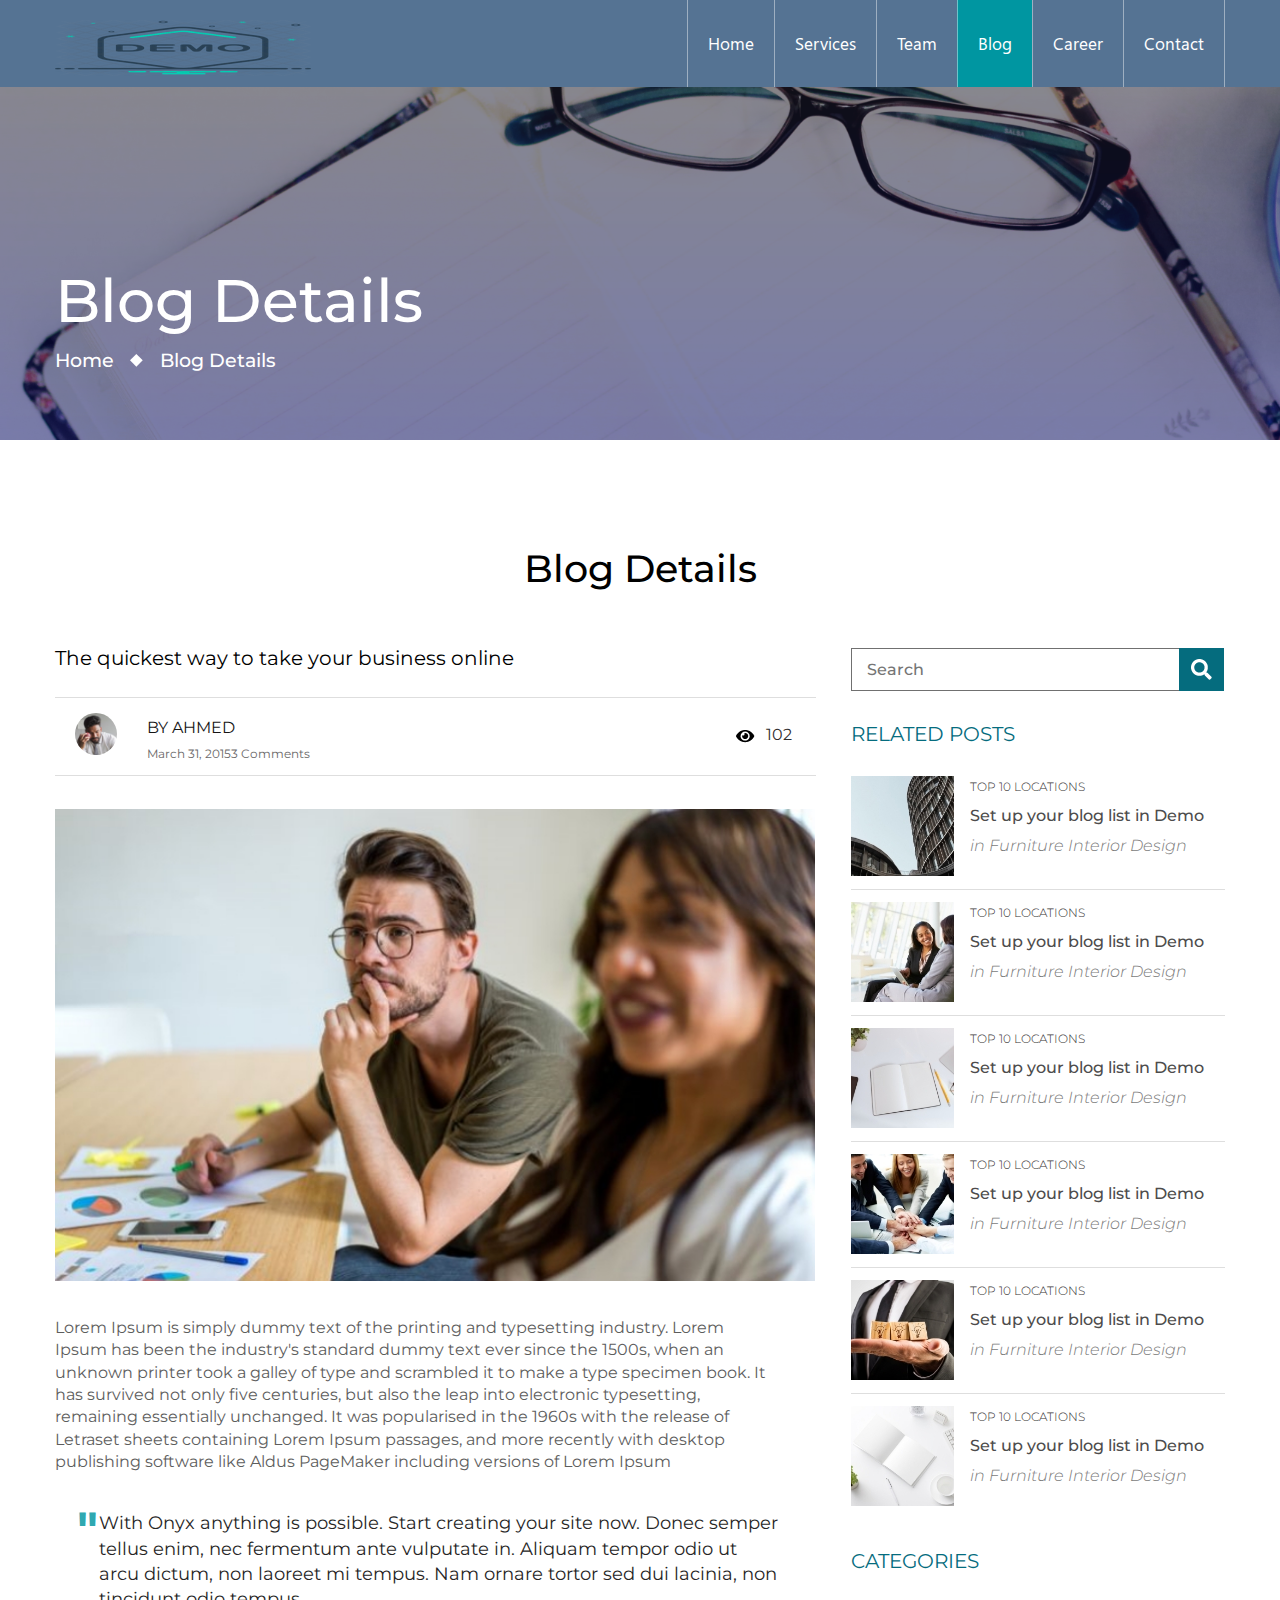
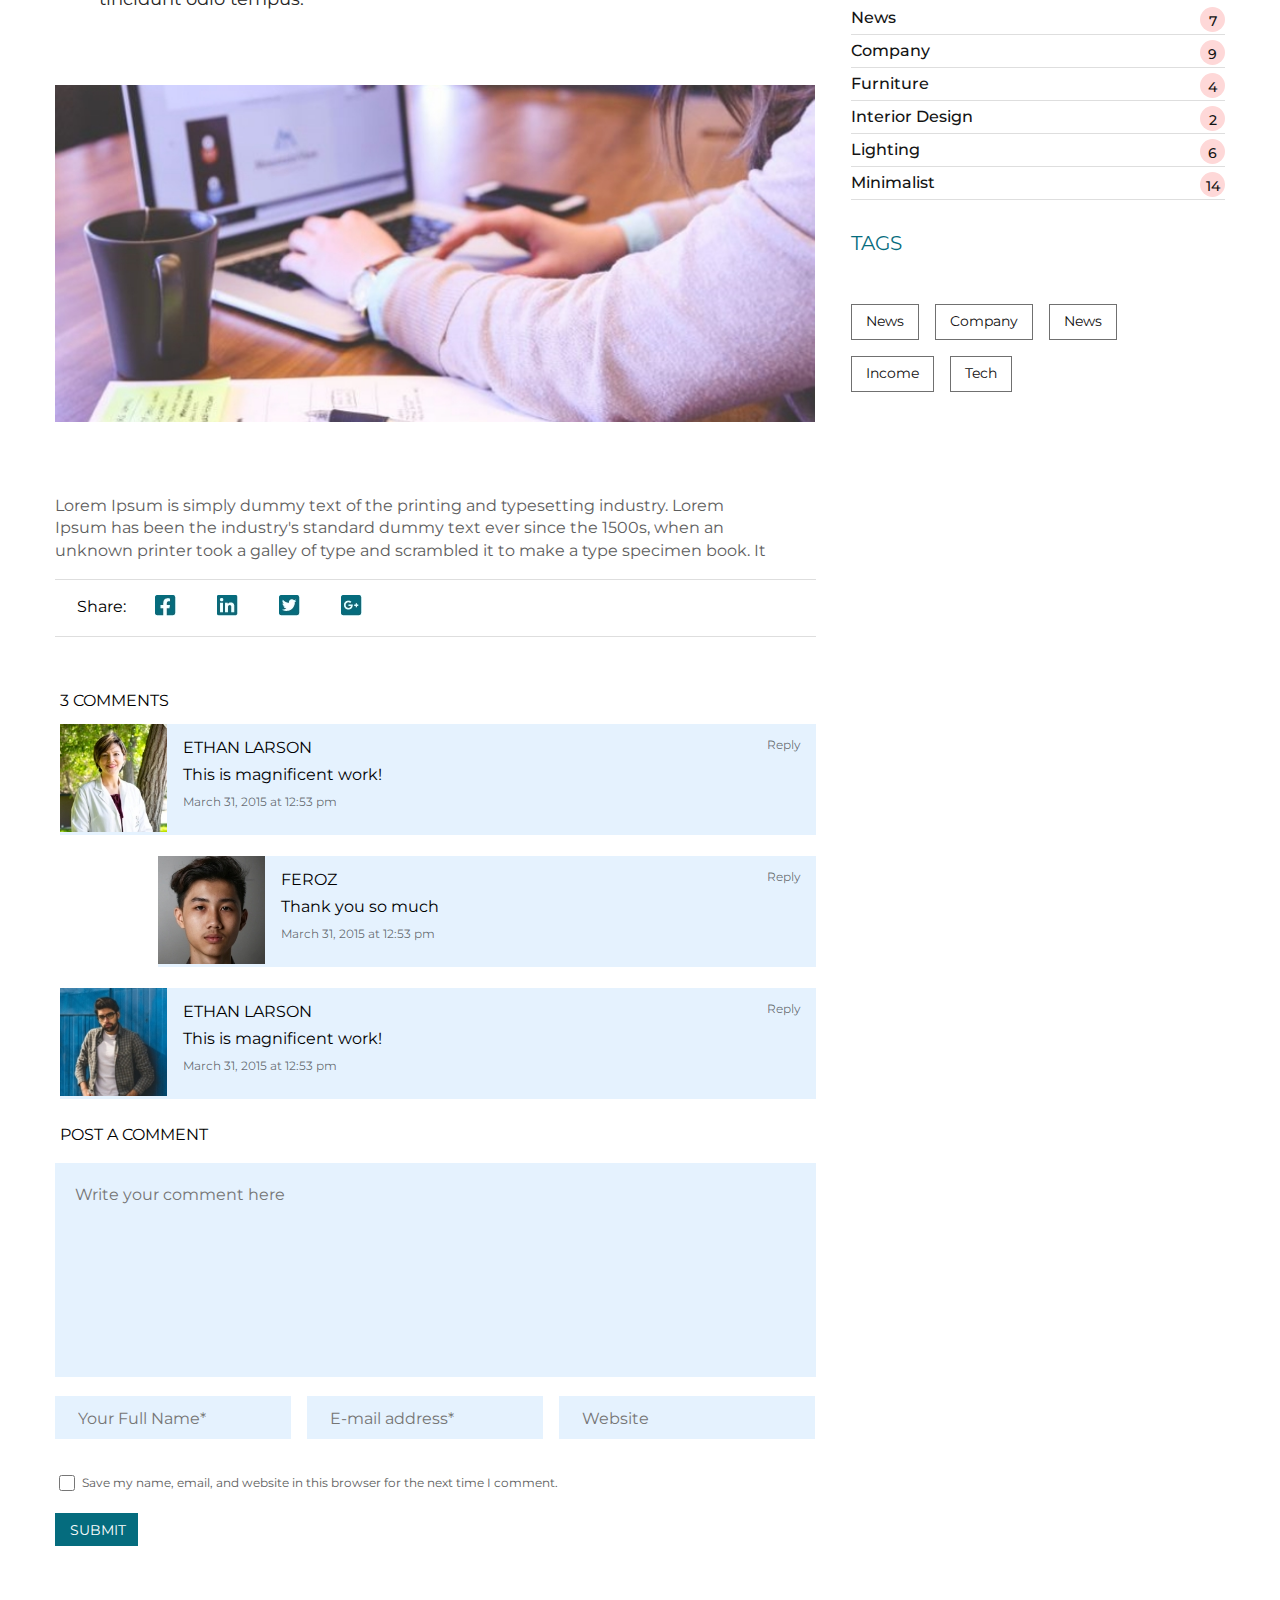
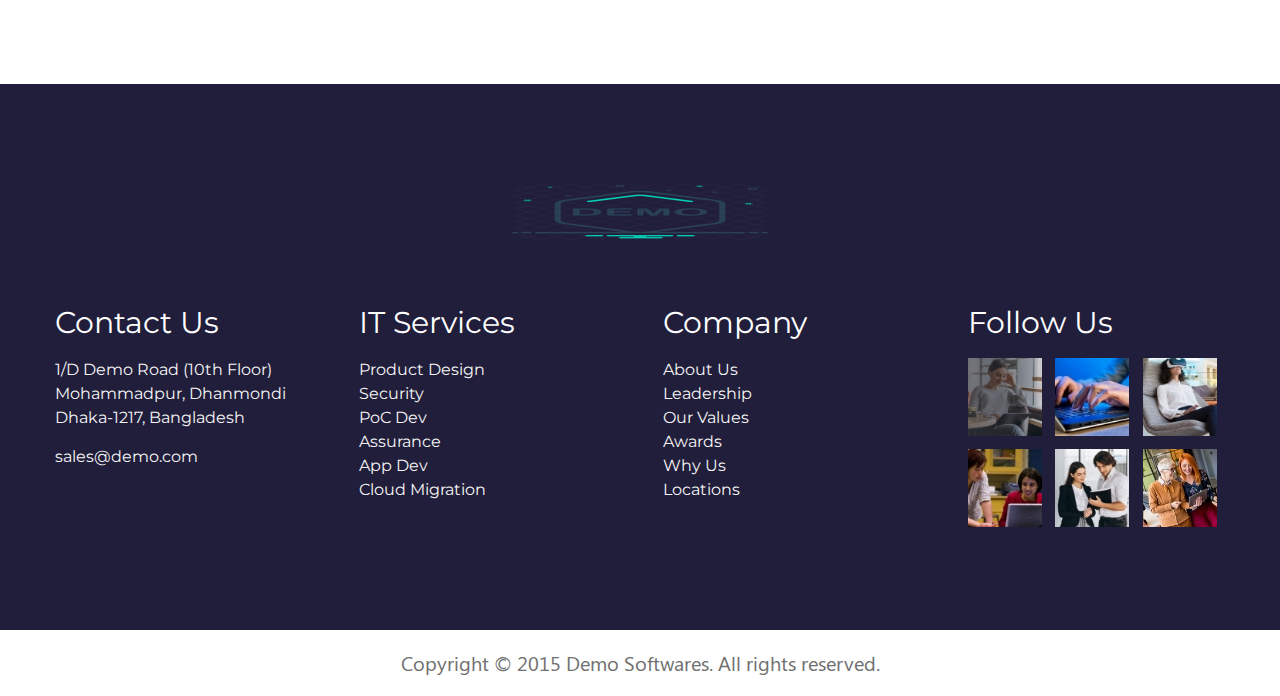
<file: blog-details.html>
<!DOCTYPE html>
<html lang="en">

<head>
    <meta charset="UTF-8">
    <meta name="viewport" content="width=device-width, initial-scale=1,0">
    <meta http-equiv="X-UV-Compatible" content="IE-edge">
    <title>Blog Details</title>

    <!-- GOOGLE FONTS -->
    <link rel="preconnect" href="https://fonts.gstatic.com">
    <link href="https://fonts.googleapis.com/css2?family=Montserrat:wght@400;500;700&display=swap" rel="stylesheet">
    <link href="https://fonts.googleapis.com/css2?family=Montserrat:wght@600&display=swap" rel="stylesheet">
    <link href="https://fonts.googleapis.com/css2?family=Montserrat:ital,wght@0,300;1,300&display=swap"
        rel="stylesheet">

    <!-- CSS FILES -->
    <link rel="stylesheet" href="css/slick-theme.css">
    <link rel="stylesheet" href="css/slick.css">
    <link rel="stylesheet" href="css/style.css">

    <!-- JS SCRIPTS -->
    <script src="https://code.jquery.com/jquery-3.5.1.min.js"
        integrity="sha256-9/aliU8dGd2tb6OSsuzixeV4y/faTqgFtohetphbbj0=" crossorigin="anonymous"></script>
    <script src="js/slick.js" type="text/javascript"></script>
    <script src="js/main.js" type="text/javascript"></script>
</head>

<body>
    <header>
        <div class="container">
            <div class="logo">
                <a href="#"><img src="img/logo.png"></a>
            </div>
            <div class="menu">
                <nav>
                    <ul>
                        <li><a href="index.html">Home</a></li>

                        <li><a href="service.html">Services</a></li>
                        <li><a href="team.html">Team</a></li>
                        <li class="blog active"><a href="blog.html">Blog</a>
                            <ul class="dropdown-content">
                                <li><a href="blog-details.html">Blog Details </a></li>
                                
                            </ul>
                         </li>
                        <li><a href="career.html">Career</a></li>
                        <li><a href="contact.html">Contact</a></li>
                    </ul>
                    <div class="clear-element"></div>
                </nav>
            </div>
            <div class="clear-element"></div>
        </div>

    </header>

    <div class="blog-details-header header-img">
        <div class="container">
            <div class="blog-img-content header-title">
                <h1>Blog Details </h1>
                <h5>Home <span><img src="./img/Rectangle.png" alt=""></span>Blog Details</h5>
            </div>
        </div>
    </div>


    <div class="container">
        <div class="blog-details-page">
            <div class="blog-details-title same-part">
                <h1>Blog Details</h1>

            </div>



            <div class="blog-left blog-content">

                <p class="blog-heading">
                    The quickest way to take your business online
                </p>

                <div class="author">

                    <div class="author-profile">
                        <img src="./img/bloger-profile.png" alt="">
                    </div>
                    <div class="author-name">
                        <h5>By Ahmed</h5>
                        <p>March 31, 20153 Comments</p>
                    </div>

                    <div class="blog-link">
                        <img src="./img/eye.png" alt=""><span>102</span>
                    </div>
                </div>

                <div class="clear-element"></div>

                <div class="blog-img">
                    <img src="./img/blog-details-1.jpg" alt="">
                </div>
                <div class="blog-writing">
                    <p>
                        Lorem Ipsum is simply dummy text of the printing and typesetting industry.
                        Lorem Ipsum has been the industry's standard dummy text ever since the 1500s, when an unknown
                        printer took a galley of type and scrambled it to make a type specimen book.
                        It has survived not only five centuries, but also the leap into electronic typesetting,
                        remaining essentially unchanged.
                        It was popularised in the 1960s with the release of Letraset sheets containing Lorem Ipsum
                        passages, and more recently with desktop publishing software like Aldus PageMaker including
                        versions of Lorem Ipsum
                    </p>
                    <blockquote> <span>&#x22;</span>
                        With Onyx anything is possible. Start creating your site now. Donec semper
                        tellus enim, nec fermentum ante vulputate in. Aliquam tempor odio ut arcu
                        dictum, non laoreet mi tempus. Nam ornare tortor sed dui lacinia, non
                        tincidunt odio tempus.
                    </blockquote>

                    <div class="blog-img-two">
                        <img src="./img/blog-details-2.jpg" alt="">
                    </div>

                    <p>Lorem Ipsum is simply dummy text of the printing and typesetting industry.
                        Lorem Ipsum has been the industry's standard dummy text ever since the 1500s, when an unknown
                        printer took a galley of type and scrambled it to make a type specimen book.
                        It
                    </p>

                </div>
                <div class="blog-linking">
                    <div class="blog-link-bottom">
                        <p>Share:</p>
                        <div class="link-img">
                            <a href=""><img src="./img/fb.jpg" alt=""></a>
                            <a href=""><img src="./img/linkedin.jpg" alt=""></a>
                            <a href=""><img src="./img/twitter.jpg" alt=""></a>
                            <a href=""><img src="./img/google-plus.jpg" alt=""></a>

                        </div>
                    </div>


                    <div class="clear-element"></div>
                </div>

                <div class="comment">
                    <div class="comment-area">
                        <h1>3 COMMENTS</h1>
                        <div class="comment-profile">
                            <div class="commenter-img">
                                <img src="./img/comment-1.jpg" alt="">
                            </div>
                            <div class="comment-details">
                                <h1>ETHAN LARSON</h1>
                                <h2>This is magnificent work!</h2>
                                <p>March 31, 2015 at 12:53 pm</p>

                            </div>
                            <div class="reply">
                                <p>Reply</p>
                            </div>
                            <div class="clear-element"></div>
                        </div>
                        <div class="comment-profile reply-comment">
                            <div class="commenter-img">
                                <img src="./img/comment-2.jpg" alt="">
                            </div>
                            <div class="comment-details ">
                                <h1>FeRoz</h1>
                                <h2>Thank you so much</h2>
                                <p>March 31, 2015 at 12:53 pm</p>
                            </div>
                            <div class="reply">
                                <p>Reply</p>
                            </div>
                            <div class="clear-element"></div>
                        </div>

                        <div class="comment-profile">
                            <div class="commenter-img">
                                <img src="./img/comment-3.jpg" alt="">
                            </div>
                            <div class="comment-details">
                                <h1>ETHAN LARSON</h1>
                                <h2>This is magnificent work!</h2>
                                <p>March 31, 2015 at 12:53 pm</p>
                            </div>
                            <div class="reply">
                                <p>Reply</p>
                            </div>
                            <div class="clear-element"></div>
                        </div>

                    </div>
                </div>
                <div class="clear-element"></div>

                <div class="post-comment">
                    <h1>POST A COMMENT</h1>


                    <div class="comment-form">
                        <form action="">
                            <div class="comment-text">

                                <textarea name="textarea" id="" cols="30" rows="10"
                                    placeholder="Write your comment here"></textarea>

                            </div>


                            <div class="comment-field ">
                                <input type="text" name="name-blog" placeholder="Your Full Name*">
                            </div>
                            <div class="comment-field ">
                                <input type="text" name="email-blog" placeholder="E-mail address*">
                            </div>

                            <div class="comment-field website">
                                <input type="text" name="website-blog" placeholder="Website">
                            </div>

                            <div class="clear-element"></div>

                            <div class="check-box">
                                <input type="checkbox" class="save-name"> <label>Save my name, email, and website in
                                    this browser for the next time I comment.</label>
                            </div>

                            <div class="comment-form-submit">
                                <input type="submit" value="submit">
                            </div>

                        </form>


                    </div>
                    <div class="clear-element"></div>

                </div>




            </div>




            <div class="rightsidebar">
                <div class="rightsidebar-posts">
                    <div class="header-form">
                        <form>
                            <input type="text" placeholder="Search">
                            <a href=""><img src="./img/search.png" alt=""></a>

                        </form>
                    </div>

                    <div class="clear-element"></div>

                    <h2 class="rightsidebar-heading">RELATED POSTS</h2>

                    <div class="rightsidebar-content">
                        <div class="rightsidebar-image">
                            <img src="./img/post-1.jpg">
                        </div>
                        <div class="rightsidebar-detail">
                            <h6>TOP 10 LOCATIONS</h6>
                            <a href="">
                                <p>Set up your blog list in Demo</p>
                            </a>
                            <h5>in Furniture Interior Design</h5>
                        </div>
                        <div class="clear-element"></div>
                    </div>
                    <div class="rightsidebar-content">
                        <div class="rightsidebar-image">
                            <img src="./img/post-2.jpg">
                        </div>
                        <div class="rightsidebar-detail">
                            <h6>TOP 10 LOCATIONS</h6>
                            <a href="">
                                <p>Set up your blog list in Demo</p>
                            </a>
                            <h5>in Furniture Interior Design</h5>
                        </div>
                        <div class="clear-element"></div>
                    </div>
                    <div class="rightsidebar-content">
                        <div class="rightsidebar-image">
                            <img src="./img/post-3.jpg">
                        </div>
                        <div class="rightsidebar-detail">
                            <h6>TOP 10 LOCATIONS</h6>
                            <a href="">
                                <p>Set up your blog list in Demo</p>
                            </a>
                            <h5>in Furniture Interior Design</h5>
                        </div>
                        <div class="clear-element"></div>
                    </div>
                    <div class="rightsidebar-content">
                        <div class="rightsidebar-image">
                            <img src="./img/post-4.jpg">
                        </div>
                        <div class="rightsidebar-detail">
                            <h6>TOP 10 LOCATIONS</h6>
                            <a href="">
                                <p>Set up your blog list in Demo</p>
                            </a>
                            <h5>in Furniture Interior Design</h5>
                        </div>
                        <div class="clear-element"></div>
                    </div>
                    <div class="rightsidebar-content">
                        <div class="rightsidebar-image">
                            <img src="./img/post-5.jpg">
                        </div>
                        <div class="rightsidebar-detail">
                            <h6>TOP 10 LOCATIONS</h6>
                            <a href="">
                                <p>Set up your blog list in Demo</p>
                            </a>
                            <h5>in Furniture Interior Design</h5>
                        </div>
                        <div class="clear-element"></div>
                    </div>
                    <div class="rightsidebar-content">
                        <div class="rightsidebar-image">
                            <img src="./img/post-6.jpg">
                        </div>
                        <div class="rightsidebar-detail">
                            <h6>TOP 10 LOCATIONS</h6>
                            <a href="">
                                <p>Set up your blog list in Demo</p>
                            </a>
                            <h5>in Furniture Interior Design</h5>
                        </div>
                        <div class="clear-element"></div>
                    </div>

                </div>

                <div class="category">
                    <h1>CATEGORIES</h1>

                    <div class="category-list">
                        <ul>
                            <a href="">
                                <li>News <span>7</span></li>
                            </a>
                            <div class="clear-element"></div>
                            <a href="">
                                <li>Company <span>9</span></li>
                            </a>
                            <div class="clear-element"></div>
                            <a href="">
                                <li>Furniture<span>4</span></li>
                            </a>
                            <div class="clear-element"></div>
                            <a href="">
                                <li>Interior Design<span>2</span></li>
                            </a>
                            <div class="clear-element"></div>
                            <a href="">
                                <li>Lighting<span>6</span></li>
                            </a>
                            <div class="clear-element"></div>
                            <a href="">
                                <li>Minimalist<span>14</span></li>
                            </a>
                            <div class="clear-element"></div>

                        </ul>
                    </div>
                    <div class="clear-element"></div>
                </div>

                <div class="tags">
                    <h1>TAGS</h1>
                    <ul>
                        <li><a href="">News</a></li>
                        <li><a href="">Company</a></li>
                        <li><a href="">News</a></li>
                        <li><a href="">Income</a></li>
                        <li><a href="">Tech</a></li>


                    </ul>
                    <div class="clear-element"></div>

                </div>
                <div class="clear-element"></div>
            </div>
            <div class="clear-element"></div>







        </div>
    </div>







    <footer>
        <div class="container">
            <div class="footer-logo">
                <a href="#"><img src="img/logo.png"></a>
            </div>
            <div class="footer-columns">
                <div class="footer-column">
                    <h5>Contact Us</h5>
                    <p>1/D Demo Road (10th Floor)<br>
                        Mohammadpur, Dhanmondi<br>
                        Dhaka-1217, Bangladesh
                    </p>
                    <a href="mailto:sales@demo.com">sales@demo.com</a>
                </div>
                <div class="footer-column">
                    <h5>IT Services</h5>
                    <ul>
                        <li><a href="#">Product Design</a></li>
                        <li><a href="#">Security</a></li>
                        <li><a href="#">PoC Dev</a></li>
                        <li><a href="#">Assurance</a></li>
                        <li><a href="#">App Dev</a></li>
                        <li><a href="#">Cloud Migration</a></li>
                    </ul>
                </div>
                <div class="footer-column">
                    <h5>Company</h5>
                    <ul>
                        <li><a href="#">About Us</a></li>
                        <li><a href="#">Leadership</a></li>
                        <li><a href="#">Our Values</a></li>
                        <li><a href="#">Awards</a></li>
                        <li><a href="#">Why Us</a></li>
                        <li><a href="#">Locations</a></li>
                    </ul>
                </div>
                <div class="footer-column footer-follow">
                    <h5>Follow Us</h5>
                    <ul>
                        <li><a href="#"><img src="img/foot-img1.jpg"></a></li>
                        <li><a href="#"><img src="img/foot-img2.jpg"></a></li>
                        <li><a href="#"><img src="img/foot-img3.jpg"></a></li>
                        <li><a href="#"><img src="img/foot-img4.jpg"></a></li>
                        <li><a href="#"><img src="img/foot-img5.jpg"></a></li>
                        <li><a href="#"><img src="img/foot-img6.jpg"></a></li>
                    </ul>
                    <div class="clear-element"></div>
                </div>
                <div class="clear-element"></div>
            </div>
        </div>
    </footer>
    <div class="footer-copyright">
        <p>Copyright © 2015 Demo Softwares. All rights reserved.</p>
    </div>
</body>

</html>
</file>
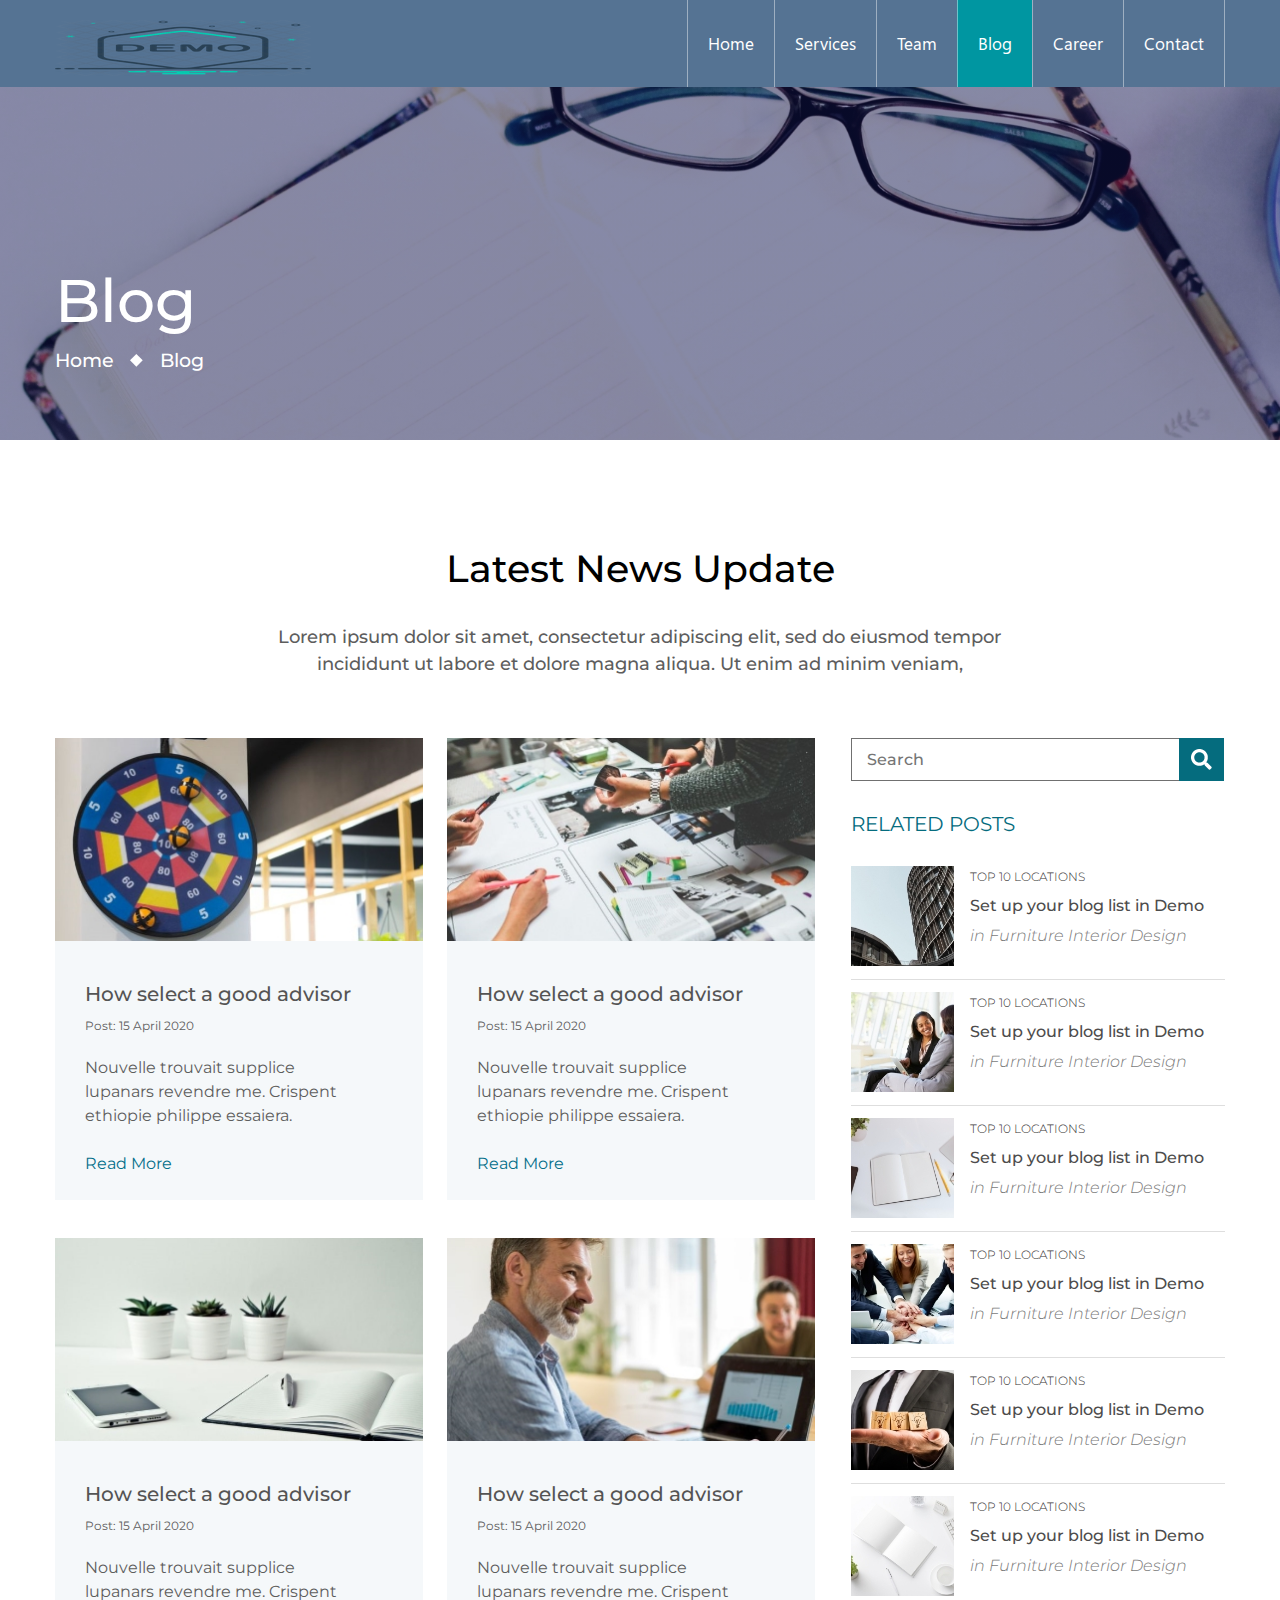
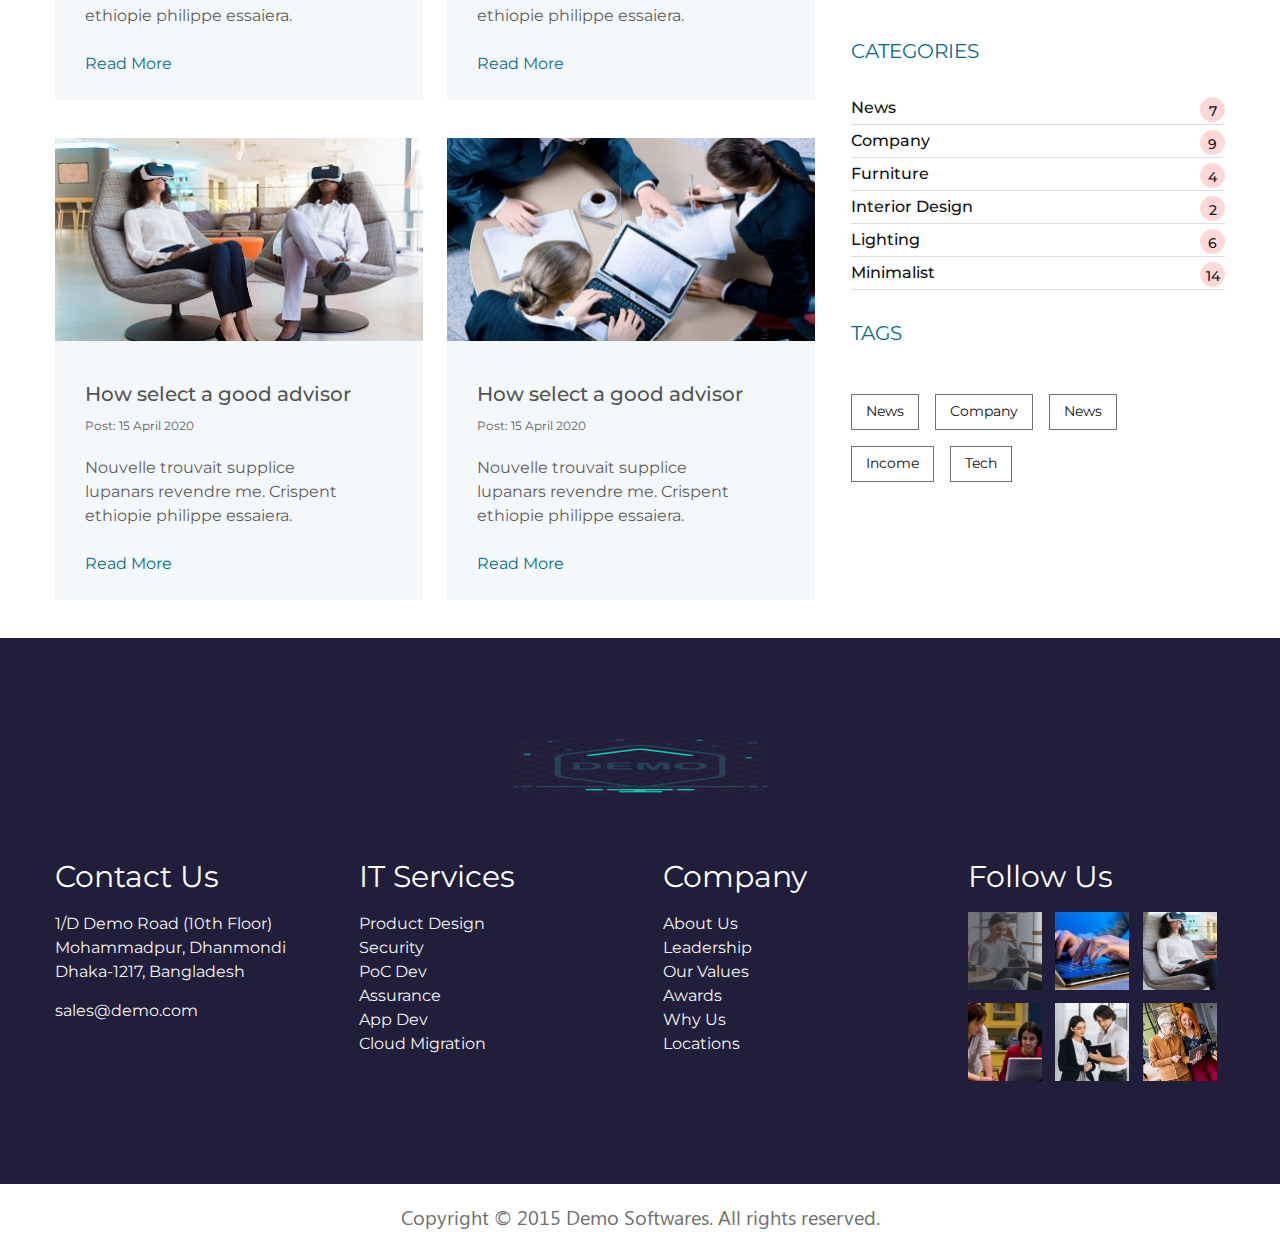
<file: blog.html>
<!DOCTYPE html>
<html lang="en">

<head>
    <meta charset="UTF-8">
    <meta name="viewport" content="width=device-width, initial-scale=1,0">
    <meta http-equiv="X-UV-Compatible" content="IE-edge">
    <title>Blog</title>

    <!-- GOOGLE FONTS -->
    <link rel="preconnect" href="https://fonts.gstatic.com">
    <link href="https://fonts.googleapis.com/css2?family=Montserrat:wght@400;500;700&display=swap" rel="stylesheet">
    <link href="https://fonts.googleapis.com/css2?family=Montserrat:wght@600&display=swap" rel="stylesheet">
    <link href="https://fonts.googleapis.com/css2?family=Montserrat:ital,wght@0,300;1,300&display=swap"
        rel="stylesheet">

    <!-- CSS FILES -->
    <link rel="stylesheet" href="css/slick-theme.css">
    <link rel="stylesheet" href="css/slick.css">
    <link rel="stylesheet" href="css/style.css">

    <!-- JS SCRIPTS -->
    <script src="https://code.jquery.com/jquery-3.5.1.min.js"
        integrity="sha256-9/aliU8dGd2tb6OSsuzixeV4y/faTqgFtohetphbbj0=" crossorigin="anonymous"></script>
    <script src="js/slick.js" type="text/javascript"></script>
    <script src="js/main.js" type="text/javascript"></script>
</head>

<body>
    <header>
        <div class="container">
            <div class="logo">
                <a href="#"><img src="img/logo.png"></a>
            </div>
            <div class="menu">
                <nav>
                    <ul>
                        <li><a href="index.html">Home</a></li>

                        <li><a href="service.html">Services</a></li>
                        <li><a href="team.html">Team</a></li>
                        <li class="blog active"><a href="blog.html">Blog</a>
                            <ul class="dropdown-content">
                                <li><a href="blog-details.html">Blog Details </a></li>
                                
                            </ul>
                         </li>
                        <li><a href="career.html">Career</a></li>
                        <li><a href="contact.html">Contact</a></li>
                    </ul>
                    <div class="clear-element"></div>
                </nav>
            </div>
            <div class="clear-element"></div>
        </div>

    </header>

    <div class="blog-header header-img">
        <div class="container">
            <div class="blog-img-content header-title">
                <h1>Blog </h1>
                <h5>Home <span><img src="./img/Rectangle.png" alt=""></span>Blog</h5>
            </div>
        </div>
    </div>


    <div class="container">
        <div class="blog-page">
            <div class="blog-title same-part">
                <h1>Latest News Update</h1>
                <p>Lorem ipsum dolor sit amet, consectetur adipiscing elit, sed do eiusmod
                    tempor incididunt ut labore et dolore magna aliqua. Ut enim ad minim veniam, </p>
            </div>

            <div class="blog-advisor">


                <div class="blog-advisor-details">

                    <img src="./img/blog-1.jpg" alt="">
                    <div class="advisor-content">
                        <h1>How select a good advisor</h1>
                        <h5>Post: 15 April 2020</h5>
                        <p>Nouvelle trouvait supplice lupanars
                            revendre me. Crispent ethiopie
                            philippe essaiera.</p>
                        <a href="">Read More</a>
                    </div>

                </div>
                <div class="blog-advisor-details">

                    <img src="./img/blog-2.jpg" alt="">
                    <div class="advisor-content">
                        <h1>How select a good advisor</h1>
                        <h5>Post: 15 April 2020</h5>
                        <p>Nouvelle trouvait supplice lupanars
                            revendre me. Crispent ethiopie
                            philippe essaiera.</p>
                        <a href="">Read More</a>
                    </div>

                </div>
                <div class="blog-advisor-details">

                    <img src="./img/blog-3.jpg" alt="">
                    <div class="advisor-content">
                        <h1>How select a good advisor</h1>
                        <h5>Post: 15 April 2020</h5>
                        <p>Nouvelle trouvait supplice lupanars
                            revendre me. Crispent ethiopie
                            philippe essaiera.</p>
                        <a href="">Read More</a>
                    </div>

                </div>

                <div class="blog-advisor-details">

                    <img src="./img/blog-4.jpg" alt="">
                    <div class="advisor-content">
                        <h1>How select a good advisor</h1>
                        <h5>Post: 15 April 2020</h5>
                        <p>Nouvelle trouvait supplice lupanars
                            revendre me. Crispent ethiopie
                            philippe essaiera.</p>
                        <a href="">Read More</a>
                    </div>

                </div>
                <div class="blog-advisor-details">

                    <img src="./img/blog-5.jpg" alt="">
                    <div class="advisor-content">
                        <h1>How select a good advisor</h1>
                        <h5>Post: 15 April 2020</h5>
                        <p>Nouvelle trouvait supplice lupanars
                            revendre me. Crispent ethiopie
                            philippe essaiera.</p>
                        <a href="">Read More</a>
                    </div>

                </div>
                <div class="blog-advisor-details">

                    <img src="./img/blog-6.jpg" alt="">
                    <div class="advisor-content">
                        <h1>How select a good advisor</h1>
                        <h5>Post: 15 April 2020</h5>
                        <p>Nouvelle trouvait supplice lupanars
                            revendre me. Crispent ethiopie
                            philippe essaiera.</p>
                        <a href="">Read More</a>
                    </div>

                </div>
                <div class="clear-element"></div>
            </div>




            <div class="rightsidebar">
                <div class="rightsidebar-posts">
                    <div class="header-form">
                        <form>
                            <input type="text" placeholder="Search">
                            <a href=""><img src="./img/search.png" alt=""></a>

                        </form>
                    </div>

                    <div class="clear-element"></div>

                    <h2 class="rightsidebar-heading">RELATED POSTS</h2>

                    <div class="rightsidebar-content">
                        <div class="rightsidebar-image">
                            <img src="./img/post-1.jpg">
                        </div>
                        <div class="rightsidebar-detail">
                            <h6>TOP 10 LOCATIONS</h6>
                            <a href="">
                                <p>Set up your blog list in Demo</p>
                            </a>
                            <h5>in Furniture Interior Design</h5>
                        </div>
                        <div class="clear-element"></div>
                    </div>
                    <div class="rightsidebar-content">
                        <div class="rightsidebar-image">
                            <img src="./img/post-2.jpg">
                        </div>
                        <div class="rightsidebar-detail">
                            <h6>TOP 10 LOCATIONS</h6>
                            <a href="">
                                <p>Set up your blog list in Demo</p>
                            </a>
                            <h5>in Furniture Interior Design</h5>
                        </div>
                        <div class="clear-element"></div>
                    </div>
                    <div class="rightsidebar-content">
                        <div class="rightsidebar-image">
                            <img src="./img/post-3.jpg">
                        </div>
                        <div class="rightsidebar-detail">
                            <h6>TOP 10 LOCATIONS</h6>
                            <a href="">
                                <p>Set up your blog list in Demo</p>
                            </a>
                            <h5>in Furniture Interior Design</h5>
                        </div>
                        <div class="clear-element"></div>
                    </div>
                    <div class="rightsidebar-content">
                        <div class="rightsidebar-image">
                            <img src="./img/post-4.jpg">
                        </div>
                        <div class="rightsidebar-detail">
                            <h6>TOP 10 LOCATIONS</h6>
                            <a href="">
                                <p>Set up your blog list in Demo</p>
                            </a>
                            <h5>in Furniture Interior Design</h5>
                        </div>
                        <div class="clear-element"></div>
                    </div>
                    <div class="rightsidebar-content">
                        <div class="rightsidebar-image">
                            <img src="./img/post-5.jpg">
                        </div>
                        <div class="rightsidebar-detail">
                            <h6>TOP 10 LOCATIONS</h6>
                            <a href="">
                                <p>Set up your blog list in Demo</p>
                            </a>
                            <h5>in Furniture Interior Design</h5>
                        </div>
                        <div class="clear-element"></div>
                    </div>
                    <div class="rightsidebar-content">
                        <div class="rightsidebar-image">
                            <img src="./img/post-6.jpg">
                        </div>
                        <div class="rightsidebar-detail">
                            <h6>TOP 10 LOCATIONS</h6>
                            <a href="">
                                <p>Set up your blog list in Demo</p>
                            </a>
                            <h5>in Furniture Interior Design</h5>
                        </div>
                        <div class="clear-element"></div>
                    </div>

                </div>

                <div class="category">
                    <h1>CATEGORIES</h1>

                    <div class="category-list">
                        <ul>
                            <a href="">
                                <li>News <span>7</span></li>
                            </a>
                            <div class="clear-element"></div>
                            <a href="">
                                <li>Company <span>9</span></li>
                            </a>
                            <div class="clear-element"></div>
                            <a href="">
                                <li>Furniture<span>4</span></li>
                            </a>
                            <div class="clear-element"></div>
                            <a href="">
                                <li>Interior Design<span>2</span></li>
                            </a>
                            <div class="clear-element"></div>
                            <a href="">
                                <li>Lighting<span>6</span></li>
                            </a>
                            <div class="clear-element"></div>
                            <a href="">
                                <li>Minimalist<span>14</span></li>
                            </a>
                            <div class="clear-element"></div>

                        </ul>
                    </div>
                    <div class="clear-element"></div>
                </div>

                <div class="tags">
                    <h1>TAGS</h1>
                    <ul>
                        <li><a href="">News</a></li>
                        <li><a href="">Company</a></li>
                        <li><a href="">News</a></li>
                        <li><a href="">Income</a></li>
                        <li><a href="">Tech</a></li>


                    </ul>
                    <div class="clear-element"></div>

                </div>
                <div class="clear-element"></div>
            </div>
            <div class="clear-element"></div>







        </div>
    </div>







    <footer>
        <div class="container">
            <div class="footer-logo">
                <a href="#"><img src="img/logo.png"></a>
            </div>
            <div class="footer-columns">
                <div class="footer-column">
                    <h5>Contact Us</h5>
                    <p>1/D Demo Road (10th Floor)<br>
                        Mohammadpur, Dhanmondi<br>
                        Dhaka-1217, Bangladesh
                    </p>
                    <a href="mailto:sales@demo.com">sales@demo.com</a>
                </div>
                <div class="footer-column">
                    <h5>IT Services</h5>
                    <ul>
                        <li><a href="#">Product Design</a></li>
                        <li><a href="#">Security</a></li>
                        <li><a href="#">PoC Dev</a></li>
                        <li><a href="#">Assurance</a></li>
                        <li><a href="#">App Dev</a></li>
                        <li><a href="#">Cloud Migration</a></li>
                    </ul>
                </div>
                <div class="footer-column">
                    <h5>Company</h5>
                    <ul>
                        <li><a href="#">About Us</a></li>
                        <li><a href="#">Leadership</a></li>
                        <li><a href="#">Our Values</a></li>
                        <li><a href="#">Awards</a></li>
                        <li><a href="#">Why Us</a></li>
                        <li><a href="#">Locations</a></li>
                    </ul>
                </div>
                <div class="footer-column footer-follow">
                    <h5>Follow Us</h5>
                    <ul>
                        <li><a href="#"><img src="img/foot-img1.jpg"></a></li>
                        <li><a href="#"><img src="img/foot-img2.jpg"></a></li>
                        <li><a href="#"><img src="img/foot-img3.jpg"></a></li>
                        <li><a href="#"><img src="img/foot-img4.jpg"></a></li>
                        <li><a href="#"><img src="img/foot-img5.jpg"></a></li>
                        <li><a href="#"><img src="img/foot-img6.jpg"></a></li>
                    </ul>
                    <div class="clear-element"></div>
                </div>
                <div class="clear-element"></div>
            </div>
        </div>
    </footer>
    <div class="footer-copyright">
        <p>Copyright © 2015 Demo Softwares. All rights reserved.</p>
    </div>
</body>

</html>
</file>
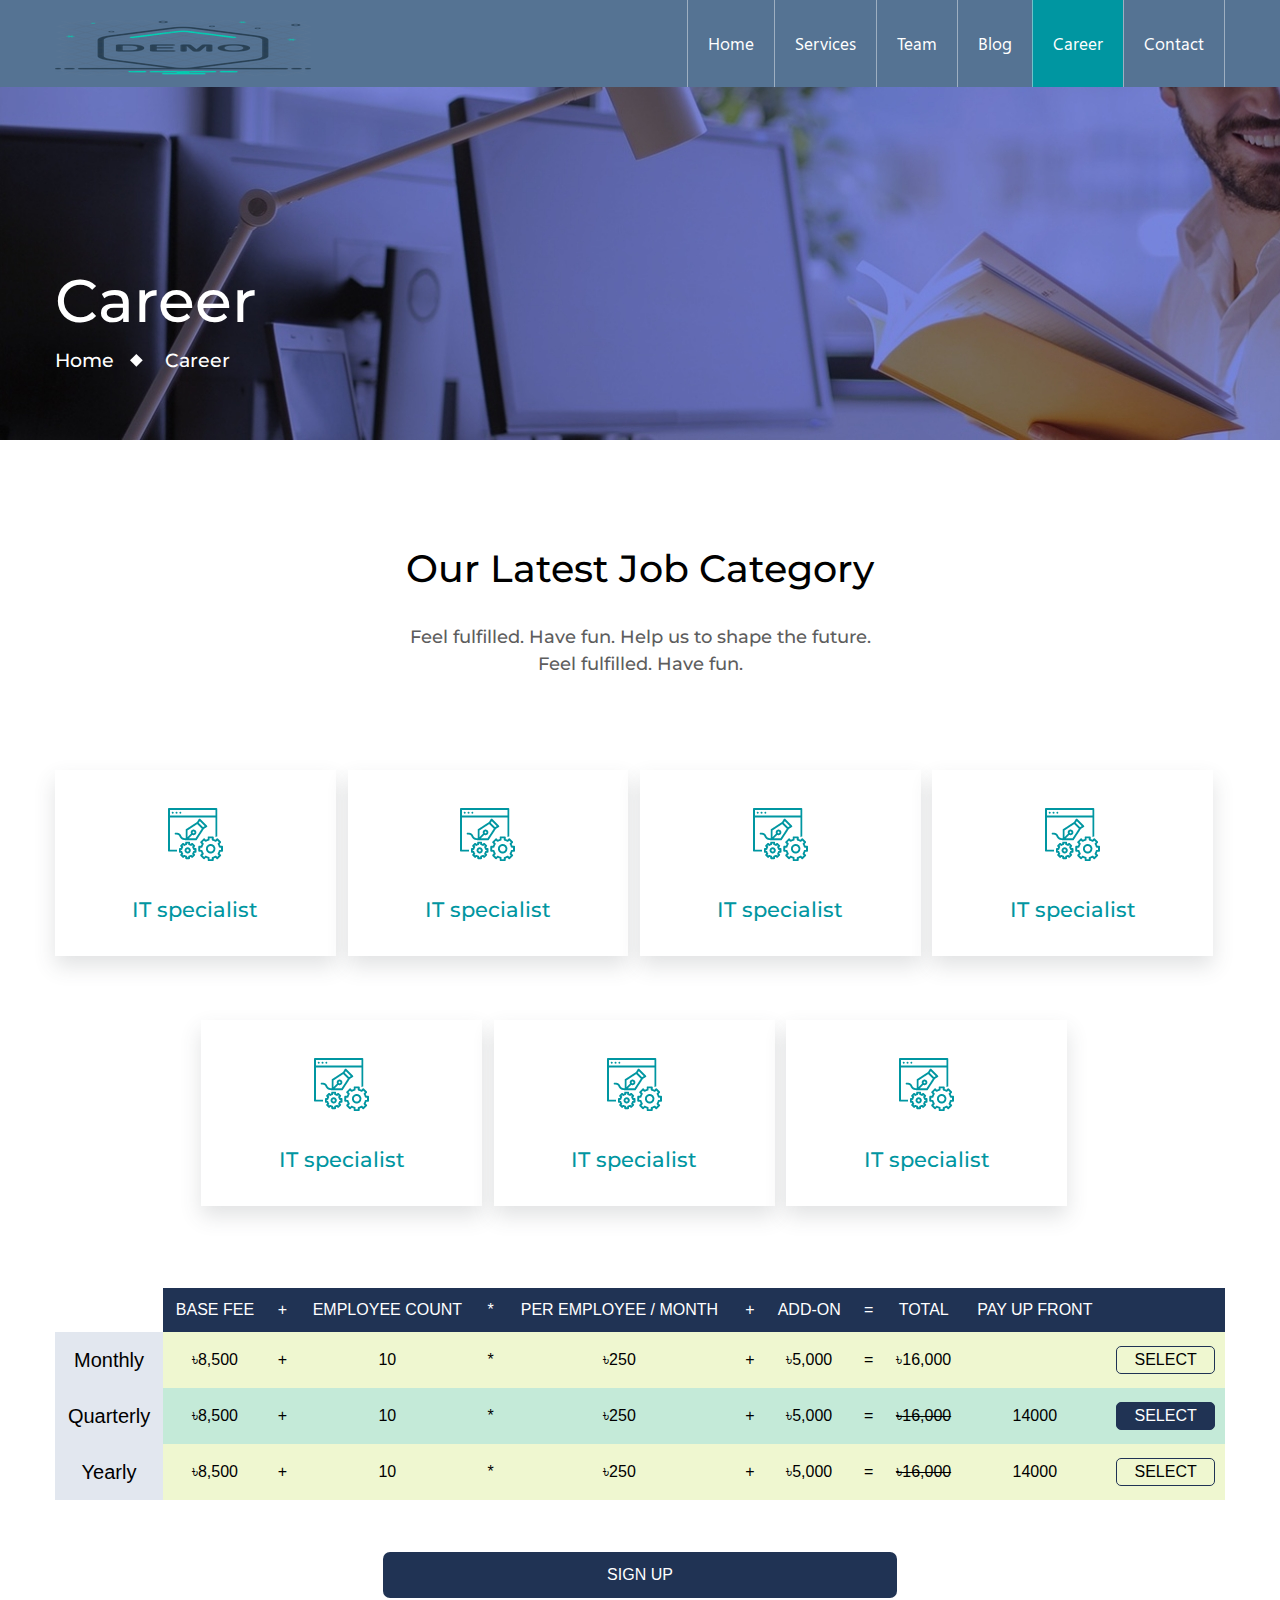
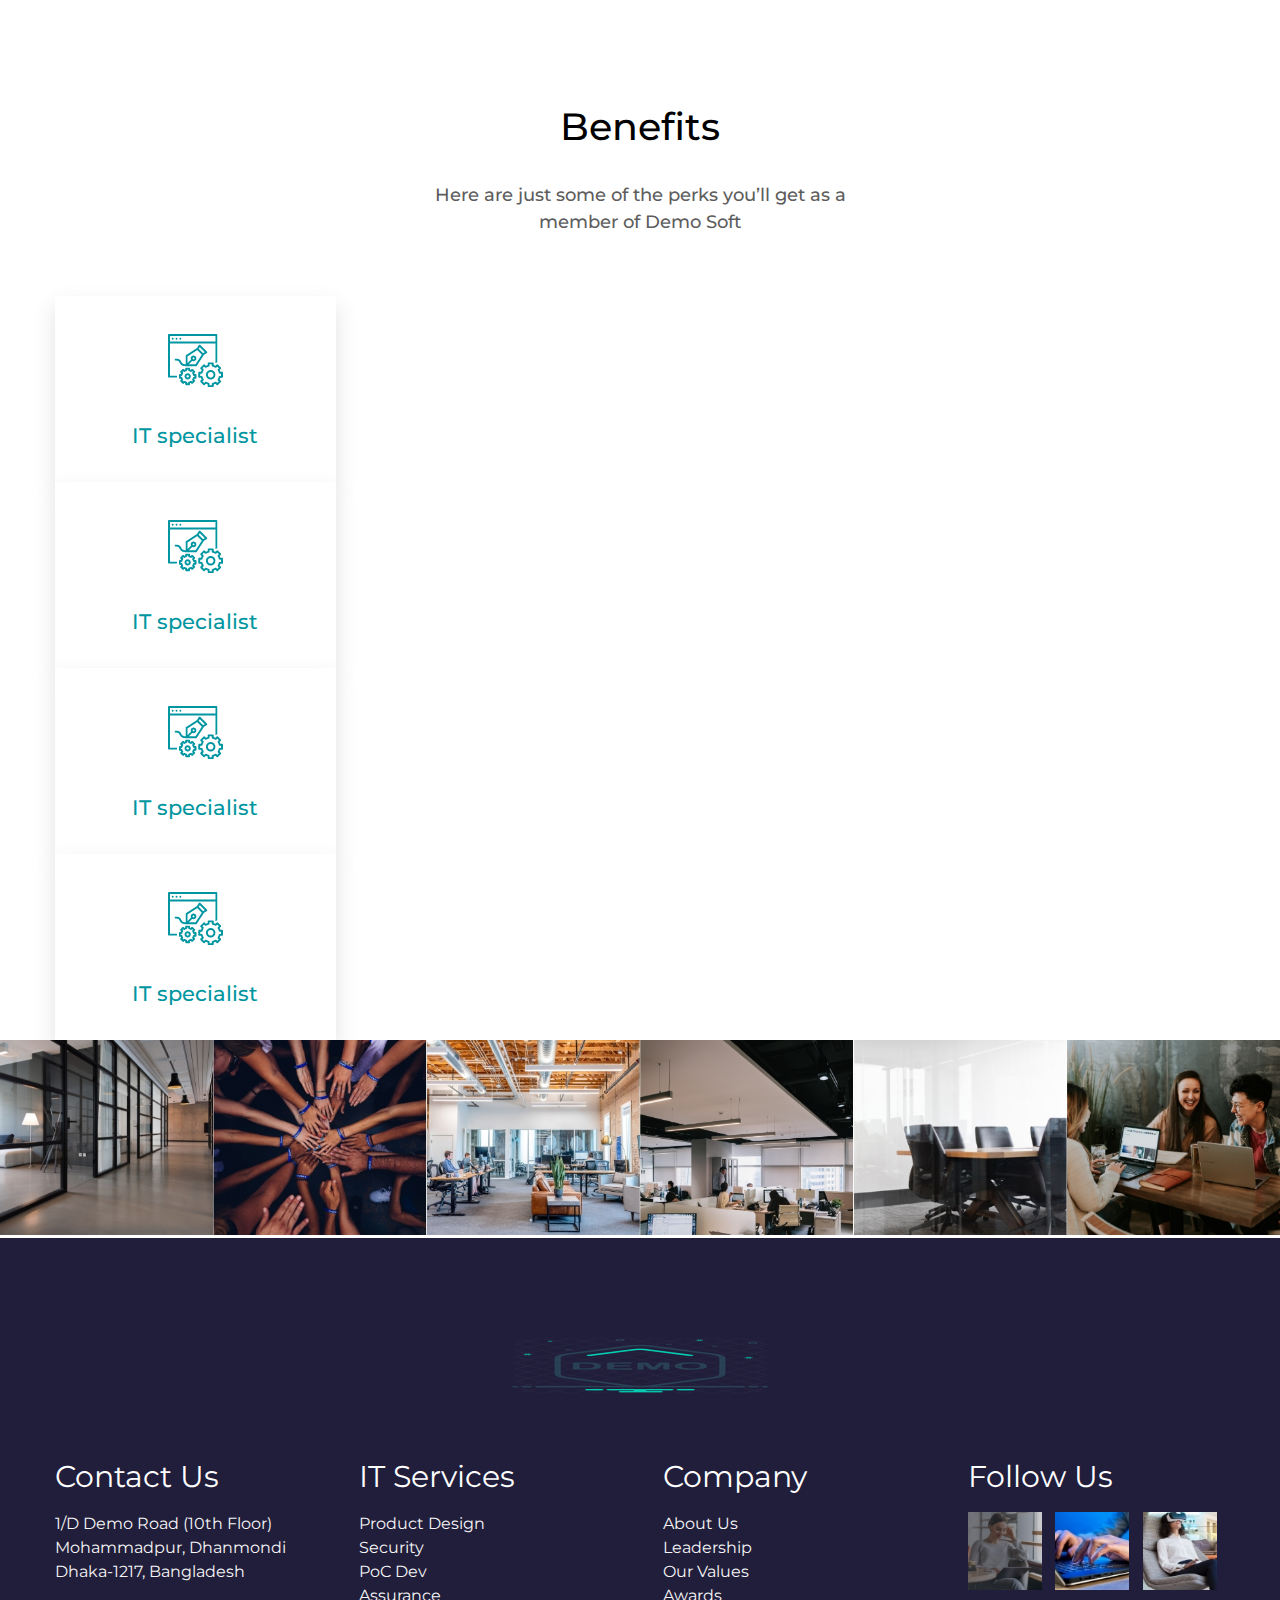
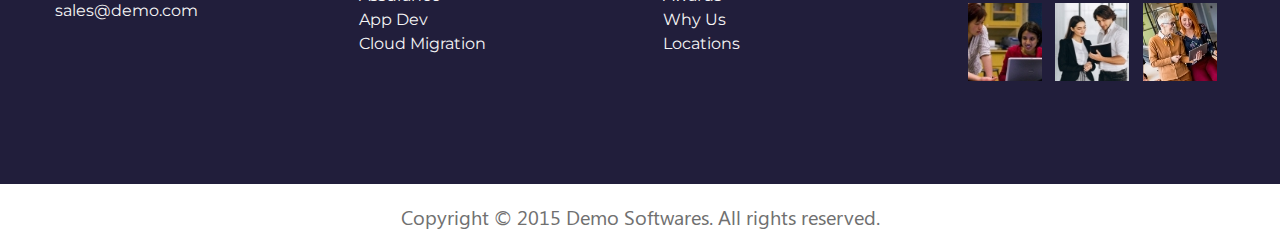
<file: career.html>
<!DOCTYPE html>
<html lang="en">
<head>
    <meta charset="UTF-8">
    <meta name="viewport" content="width=device-width, initial-scale=1,0">
    <meta http-equiv="X-UV-Compatible" content="IE-edge">
    <title>Team</title>

    <!-- GOOGLE FONTS -->
    <link rel="preconnect" href="https://fonts.gstatic.com">
    <link href="https://fonts.googleapis.com/css2?family=Montserrat:wght@400;500;700&display=swap" rel="stylesheet">
    <link href="https://fonts.googleapis.com/css2?family=Montserrat:wght@600&display=swap" rel="stylesheet">

    <!-- CSS FILES -->
    <link rel="stylesheet" href="css/slick-theme.css">
    <link rel="stylesheet" href="css/slick.css">
    <link rel="stylesheet" href="css/style.css">

    <!-- JS SCRIPTS -->
    <script
            src="https://code.jquery.com/jquery-3.5.1.min.js"
            integrity="sha256-9/aliU8dGd2tb6OSsuzixeV4y/faTqgFtohetphbbj0="
            crossorigin="anonymous"></script>
    <script src="js/slick.js" type="text/javascript"></script>
    <script src="js/main.js" type="text/javascript"></script>
</head>
<body>
<header>
    <div class="container">
        <div class="logo">
            <a href="#"><img src="img/logo.png"></a>
        </div>
        <div class="menu">
            <nav>
                <ul>
                    <li><a href="index.html">Home</a></li>
                    
                    <li><a href="service.html">Services</a></li>
                    <li><a href="team.html">Team</a></li>
                    <li class="blog"><a href="blog.html">Blog</a>
                        <ul class="dropdown-content">
                            <li><a href="blog-details.html">Blog Details </a></li>
                            
                        </ul>
                     </li>
                    <li class="active"><a href="career.html">Career</a></li>
                    <li><a href="contact.html">Contact</a></li>
                </ul>
                <div class="clear-element"></div>
            </nav>
        </div>
        <div class="clear-element"></div>
    </div>
</header>

<div class="career-header header-img">
    <div class="container">
        <div class="career-img-content header-title">
            <h1>Career</h1>
            <h5>Home <span><img src="./img/Rectangle.png" alt=""></span> Career </h5>
        </div>
    </div>
</div>

<div class="container">
    <div class="career-page">
        <div class="career-title same-part">
            <h1>Our Latest Job Category</h1>
            <p>Feel fulfilled. Have fun. Help us to shape the future.
                Feel fulfilled. Have fun. </p>
        </div>

        <div class="job-category">
            <div class="it">
                <img src="./img/career-1.png" alt="">
                <a href=""><p>IT specialist</p></a>
            </div>
            <div class="it">
                <img src="./img/career-1.png" alt="">
                <a href=""><p>IT specialist</p></a>
            </div>
            <div class="it">
                <img src="./img/career-1.png" alt="">
                <a href=""><p>IT specialist</p></a>
            </div>
            <div class="it">
                <img src="./img/career-1.png" alt="">
                <a href=""><p>IT specialist</p></a>
            </div>
            

            
            <div class="it">
                <img src="./img/career-1.png" alt="">
                <a href=""><p>IT specialist</p></a>
            </div>
            <div class="it">
                <img src="./img/career-1.png" alt="">
                <a href=""><p>IT specialist</p></a>
            </div>
            <div class="it">
                <img src="./img/career-1.png" alt="">
                <a href=""><p>IT specialist</p></a>
            </div>

            
           


        </div>


        


        <div class="employee-count">
            <table>
               <tr>
                   <th></th>
                   <th>BASE FEE</th>
                   <th>+</th>
                   <th>EMPLOYEE COUNT</th>
                   <th>*</th>
                   <th>PER EMPLOYEE / MONTH</th>
                   <th>+</th>
                   <th>ADD-ON</th>
                   <th>=</th>
                   <th>TOTAL</th>
                   <th>PAY UP FRONT</th>
                   <th></th>

               </tr>

                <tr>
                    <td>Monthly</td>

                    <td>৳8,500</td>
                    <td>+</td>
                    <td>10</td>
                    <td>*</td>
                    <td>৳250</td>
                    <td>+</td>
                    <td>৳5,000</td>
                    <td>=</td>
                    <td>৳16,000</td>
                    <td></td>
                    <td class="select-package"><label>
                        <input type="radio" name="select" value="select"> <span>Select</span>
                        </label>
                    </td>
                </tr>
                <tr>
                    <td>Quarterly</td>

                    <td>৳8,500</td>
                    <td>+</td>
                    <td>10</td>
                    <td>*</td>
                    <td>৳250</td>
                    <td>+</td>
                    <td>৳5,000</td>
                    <td>=</td>
                    <td class="line-through">৳16,000</td>
                    <td>14000</td>
                    <td class="select-package"><label>
                        <input type="radio" name="select" value="select" checked> <span>Select</span></label>
                    </td>
                </tr>
                <tr>
                    <td>Yearly</td>
                    <td>৳8,500</td>
                    <td>+</td>
                    <td>10</td>
                    <td>*</td>
                    <td>৳250</td>
                    <td>+</td>
                    <td>৳5,000</td>
                    <td>=</td>
                    <td class="line-through">৳16,000</td>
                    <td>14000</td>
                    <td class="select-package"><label><input type="radio" name="select" value="select"> <span>Select</span></label></td>

                </tr>



            </table>
            <div class="pack-sign-up">
                <input type="submit" value="SIGN UP">
            </div>
        </div>

        <div class="benefits">
            <div class="current-heading same-part career-title">
                <h1>Benefits</h1>
                <p>Here are just some of the perks you’ll get as a member of Demo Soft </p>
            </div>
            <div class="it">
                <img src="./img/career-1.png" alt="">
                <a href=""><p>IT specialist</p></a>
            </div>
            <div class="it">
                <img src="./img/career-1.png" alt="">
                <a href=""><p>IT specialist</p></a>
            </div>
            <div class="it">
                <img src="./img/career-1.png" alt="">
                <a href=""><p>IT specialist</p></a>
            </div>
            <div class="it">
                <img src="./img/career-1.png" alt="">
                <a href=""><p>IT specialist</p></a>
            </div>
            <div class="clear-element"></div>

        </div>



    </div>

</div>

<div class="career-bottom-img">
    <img src="./img/carrer-b.jpg" alt="">
</div>






<footer>
    <div class="container">
        <div class="footer-logo">
            <a href="#"><img src="img/logo.png"></a>
        </div>
        <div class="footer-columns">
            <div class="footer-column">
                <h5>Contact Us</h5>
                <p>1/D Demo Road (10th Floor)<br>
                    Mohammadpur, Dhanmondi<br>
                    Dhaka-1217, Bangladesh
                </p>
                <a href="mailto:sales@demo.com">sales@demo.com</a>
            </div>
            <div class="footer-column">
                <h5>IT Services</h5>
                <ul>
                    <li><a href="#">Product Design</a></li>
                    <li><a href="#">Security</a></li>
                    <li><a href="#">PoC Dev</a></li>
                    <li><a href="#">Assurance</a></li>
                    <li><a href="#">App Dev</a></li>
                    <li><a href="#">Cloud Migration</a></li>
                </ul>
            </div>
            <div class="footer-column">
                <h5>Company</h5>
                <ul>
                    <li><a href="#">About Us</a></li>
                    <li><a href="#">Leadership</a></li>
                    <li><a href="#">Our Values</a></li>
                    <li><a href="#">Awards</a></li>
                    <li><a href="#">Why Us</a></li>
                    <li><a href="#">Locations</a></li>
                </ul>
            </div>
            <div class="footer-column footer-follow">
                <h5>Follow Us</h5>
                <ul>
                    <li><a href="#"><img src="img/foot-img1.jpg"></a></li>
                    <li><a href="#"><img src="img/foot-img2.jpg"></a></li>
                    <li><a href="#"><img src="img/foot-img3.jpg"></a></li>
                    <li><a href="#"><img src="img/foot-img4.jpg"></a></li>
                    <li><a href="#"><img src="img/foot-img5.jpg"></a></li>
                    <li><a href="#"><img src="img/foot-img6.jpg"></a></li>
                </ul>
                <div class="clear-element"></div>
            </div>
            <div class="clear-element"></div>
        </div>
    </div>
</footer>
<div class="footer-copyright">
    <p>Copyright © 2015 Demo Softwares. All rights reserved.</p>
</div>
</body>
</html>
</file>
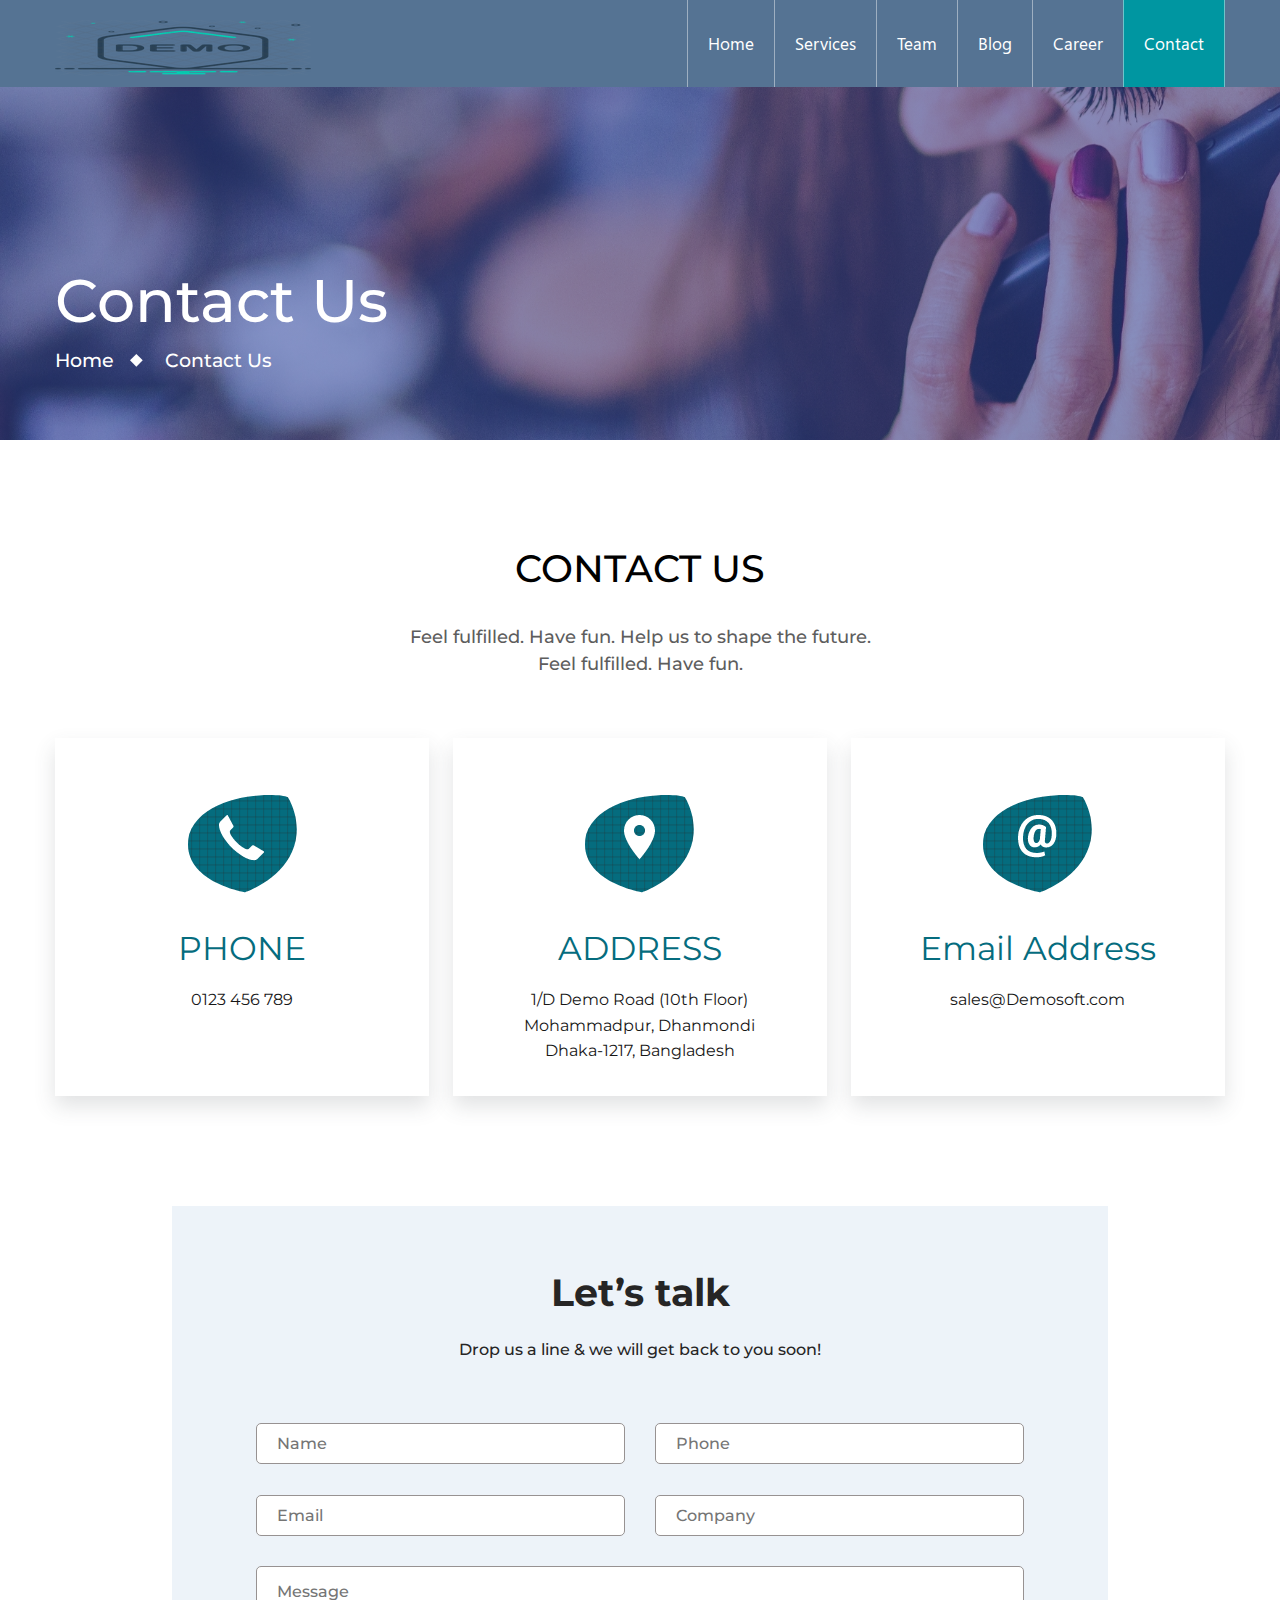
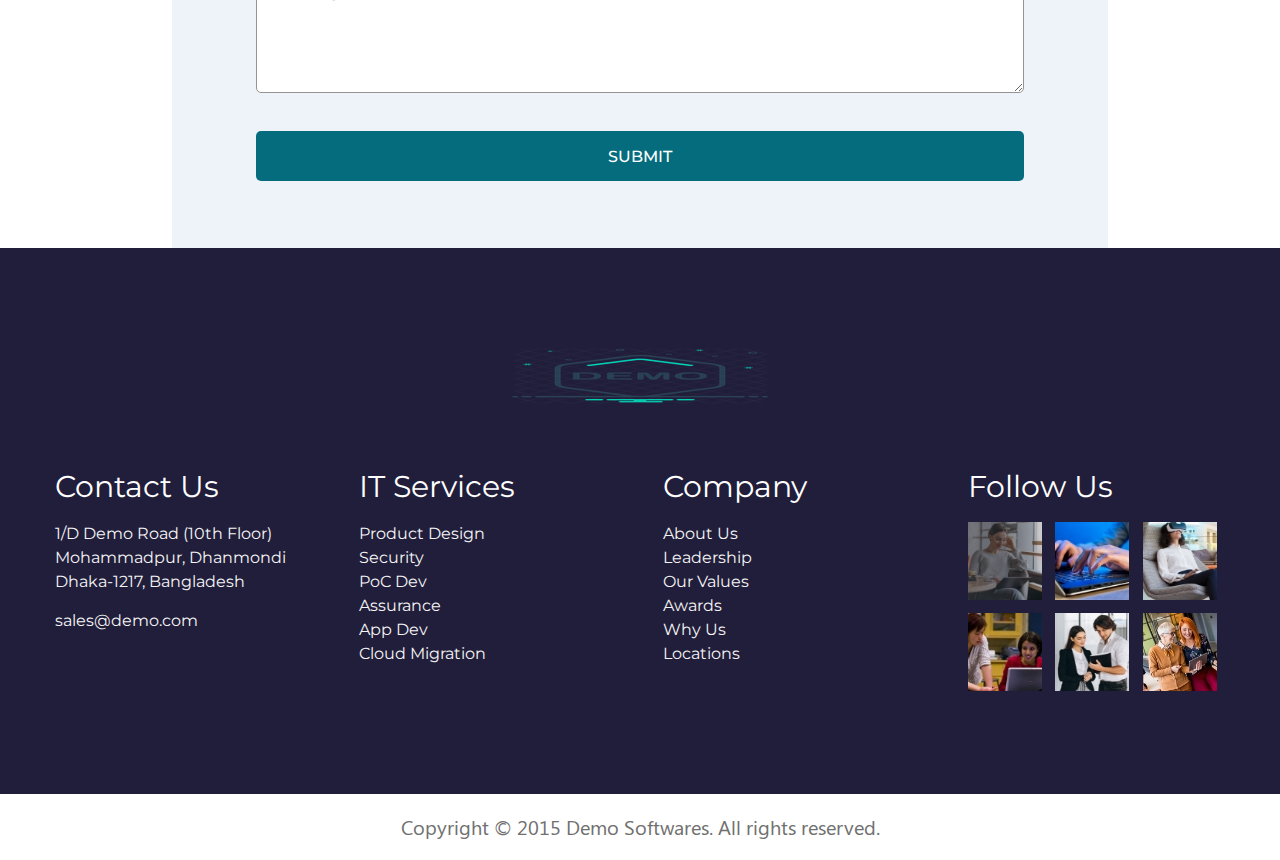
<file: contact.html>
<!DOCTYPE html>
<html lang="en">
<head>
    <meta charset="UTF-8">
    <meta name="viewport" content="width=device-width, initial-scale=1,0">
    <meta http-equiv="X-UV-Compatible" content="IE-edge">
    <title>Contact</title>

    <!-- GOOGLE FONTS -->
    <link rel="preconnect" href="https://fonts.gstatic.com">
    <link href="https://fonts.googleapis.com/css2?family=Montserrat:wght@400;500;700&display=swap" rel="stylesheet">
    <link href="https://fonts.googleapis.com/css2?family=Montserrat:wght@600&display=swap" rel="stylesheet">

    <!-- CSS FILES -->
    <link href="https://api.mapbox.com/mapbox-gl-js/v2.0.1/mapbox-gl.css" rel="stylesheet">
    <link rel="stylesheet" href="css/slick-theme.css">
    <link rel="stylesheet" href="css/slick.css">
    <link rel="stylesheet" href="css/style.css">

    <!-- JS SCRIPTS -->
    <script
            src="https://code.jquery.com/jquery-3.5.1.min.js"
            integrity="sha256-9/aliU8dGd2tb6OSsuzixeV4y/faTqgFtohetphbbj0="
            crossorigin="anonymous"></script>
    <script src="js/slick.js" type="text/javascript"></script>
    <script src="js/main.js" type="text/javascript"></script>
    <script src="https://api.mapbox.com/mapbox-gl-js/v2.0.1/mapbox-gl.js"></script>
</head>
<body>
<header>
    <div class="container">
        <div class="logo">
            <a href="#"><img src="img/logo.png"></a>
        </div>
        <div class="menu">
            <nav>
                <ul>
                    <li><a href="index.html">Home</a></li>
                    
                    <li><a href="service.html">Services</a></li>
                    <li><a href="team.html">Team</a></li>
                    <li class="blog"><a href="blog.html">Blog</a>
                        <ul class="dropdown-content">
                            <li><a href="blog-details.html">Blog Details </a></li>
                            
                        </ul>
                     </li>
                    
                    <li><a href="career.html">Career</a></li>
                    <li class="active"><a href="contact.html">Contact</a></li>
                </ul>
                <div class="clear-element"></div>
            </nav>
        </div>
        <div class="clear-element"></div>
    </div>
</header>

<div class="contact-header header-img">
    <div class="container">
        <div class="contact-img-content header-title">
            <h1>Contact Us</h1>
            <h5>Home <span><img src="./img/Rectangle.png" alt=""></span> Contact Us </h5>
        </div>
    </div>
</div>

<div class="container">

    <div class="page-body contact-page">
        <div class="contact-information">
            <div class="main-heading same-part">
                <h1> CONTACT US</h1>
                <p>Feel fulfilled. Have fun. Help us to shape the future.
                    Feel fulfilled. Have fun.</p>
            </div>
            <div class="contact-info">
                <div class="phone">
                    <div class="img-bg">
                        <img src="./img/phone-contact.png" alt="">
                    </div>
                    <h1>PHONE</h1>
                    <a href="tel:+0123 456 789"><p>0123 456 789</p></a>
                </div>
                <div class="address">
                    <div class="img-bg">
                        <img src="./img/location.png" alt="">
                    </div>

                    <h1>ADDRESS</h1>
                    <p>1/D Demo Road (10th Floor)
                        <br/>
                        Mohammadpur, Dhanmondi
                        <br/>
                        Dhaka-1217, Bangladesh</p>
                </div>
                <div class="email-address">
                    <div class="img-bg">
                        <a href="#"><img src="./img/email.png" alt=""></a>
                    </div>

                    <h1>Email Address</h1>
                    <a href="mailto:sales@Demosoft.com"><p>sales@Demosoft.com</p></a>
                </div>
            </div>

        </div>


    </div>


    <div class="contact-us">
        <div class="contact-heading">
            <h5>Let’s talk</h5>
            <p>Drop us a line & we will get back to you soon!</p>
        </div>

        <form action="" class="contact-form">

            <div class="form-area">
                <div class="form-field name">
                    <input type="text" placeholder="Name">
                </div>
                <div class="form-field">
                    <input type="text" placeholder="Phone">
                </div>
                <div class="clear-element"></div>
                <div class="form-field email">
                    <input type="text" placeholder="Email">
                </div>
                <div class="form-field">
                    <input type="text" placeholder="Company">
                </div>
                <div class="clear-element"></div>
            </div>
            <div class="textarea">

                <textarea name="" id="" cols="30" rows="5" placeholder="Message"></textarea>
            </div>

            <div class="submit">
                <input type="submit" value="submit">
            </div>

        </form>


    </div>


</div>







 


<footer>
    <div class="container">
        <div class="footer-logo">
            <a href="#"><img src="img/logo.png"></a>
        </div>
        <div class="footer-columns">
            <div class="footer-column">
                <h5>Contact Us</h5>
                <p>1/D Demo Road (10th Floor)<br>
                    Mohammadpur, Dhanmondi<br>
                    Dhaka-1217, Bangladesh
                </p>
                <a href="mailto:sales@demo.com">sales@demo.com</a>
                
            </div>
            <div class="footer-column">
                <h5>IT Services</h5>
                <ul>
                    <li><a href="#">Product Design</a></li>
                    <li><a href="#">Security</a></li>
                    <li><a href="#">PoC Dev</a></li>
                    <li><a href="#">Assurance</a></li>
                    <li><a href="#">App Dev</a></li>
                    <li><a href="#">Cloud Migration</a></li>
                </ul>
            </div>
            <div class="footer-column">
                <h5>Company</h5>
                <ul>
                    <li><a href="#">About Us</a></li>
                    <li><a href="#">Leadership</a></li>
                    <li><a href="#">Our Values</a></li>
                    <li><a href="#">Awards</a></li>
                    <li><a href="#">Why Us</a></li>
                    <li><a href="#">Locations</a></li>
                </ul>
            </div>
            <div class="footer-column footer-follow">
                <h5>Follow Us</h5>
                <ul>
                    <li><a href="#"><img src="img/foot-img1.jpg"></a></li>
                    <li><a href="#"><img src="img/foot-img2.jpg"></a></li>
                    <li><a href="#"><img src="img/foot-img3.jpg"></a></li>
                    <li><a href="#"><img src="img/foot-img4.jpg"></a></li>
                    <li><a href="#"><img src="img/foot-img5.jpg"></a></li>
                    <li><a href="#"><img src="img/foot-img6.jpg"></a></li>
                </ul>
                <div class="clear-element"></div>
            </div>
            <div class="clear-element"></div>
        </div>
    </div>
</footer>
<div class="footer-copyright">
    <p>Copyright © 2015 Demo Softwares. All rights reserved.</p>
</div>
</body>
</html>
</file>
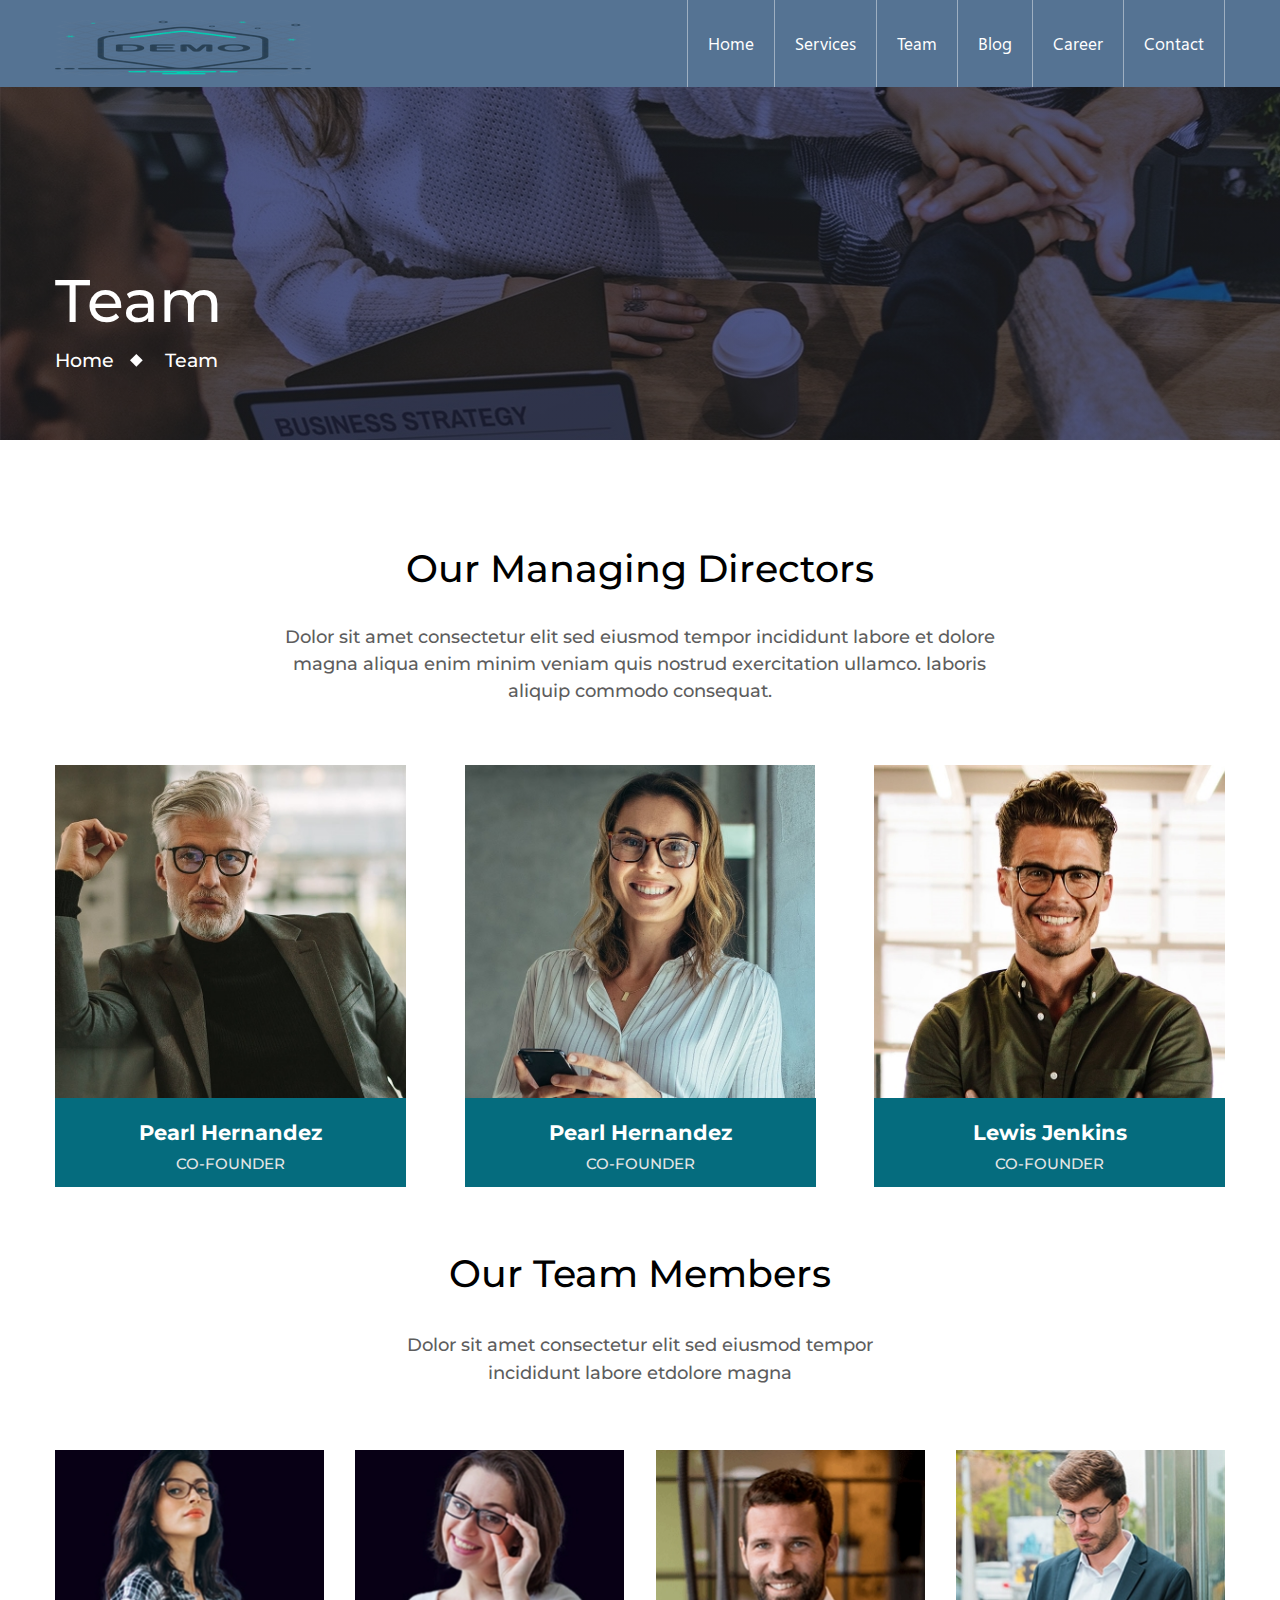
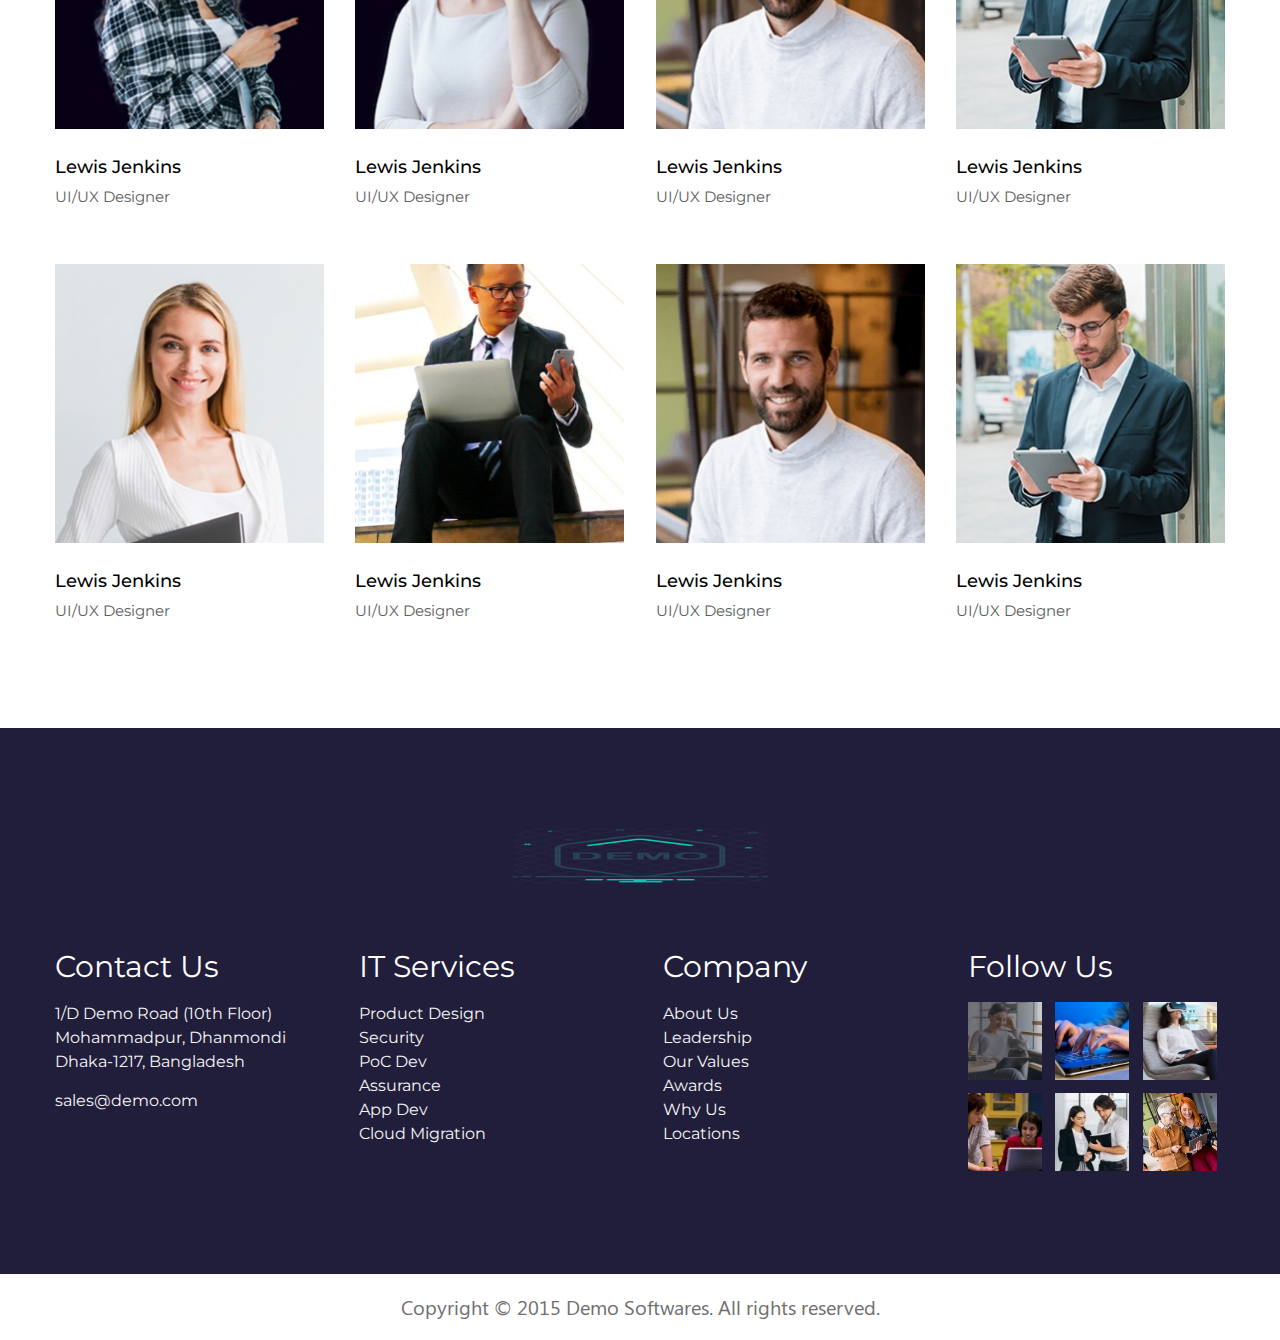
<file: team.html>
<!DOCTYPE html>
<html lang="en">
<head>
    <meta charset="UTF-8">
    <meta name="viewport" content="width=device-width, initial-scale=1,0">
    <meta http-equiv="X-UV-Compatible" content="IE-edge">
    <title>Team</title>

    <!-- GOOGLE FONTS -->
    <link rel="preconnect" href="https://fonts.gstatic.com">
    <link href="https://fonts.googleapis.com/css2?family=Montserrat:wght@400;500;700&display=swap" rel="stylesheet">
    <link href="https://fonts.googleapis.com/css2?family=Montserrat:wght@600&display=swap" rel="stylesheet">

    <!-- CSS FILES -->
    <link rel="stylesheet" href="css/slick-theme.css">
    <link rel="stylesheet" href="css/slick.css">
    <link rel="stylesheet" href="css/style.css">

    <!-- JS SCRIPTS -->
    <script
            src="https://code.jquery.com/jquery-3.5.1.min.js"
            integrity="sha256-9/aliU8dGd2tb6OSsuzixeV4y/faTqgFtohetphbbj0="
            crossorigin="anonymous"></script>
    <script src="js/slick.js" type="text/javascript"></script>
    <script src="js/main.js" type="text/javascript"></script>
</head>
<body>
<header>
    <div class="container">
        <div class="logo">
            <a href="#"><img src="img/logo.png"></a>
        </div>
        <div class="menu">
            <nav>
                <ul>
                    <li><a href="index.html">Home</a></li>
                    
                    <li><a href="service.html">Services</a></li>
                    <li><a href="team.html">Team</a></li>
                    <li class="blog"><a href="blog.html">Blog</a>
                        <ul class="dropdown-content">
                            <li><a href="blog-details.html">Blog Details </a></li>
                            
                        </ul>
                     </li>
                    <li><a href="career.html">Career</a></li>
                    <li><a href="contact.html">Contact</a></li>
                </ul>
                <div class="clear-element"></div>
            </nav>
        </div>
        <div class="clear-element"></div>
    </div>
</header>

<div class="team-header header-img">
    <div class="container">
        <div class="team-img-content header-title">
        <h1>Team</h1>
        <h5>Home <span><img src="./img/Rectangle.png" alt=""></span> Team </h5>
        </div>
    </div>
</div>

<div class="container">
    <div class="directors">
        <div class="directors-content same-part">
            <h1>Our Managing Directors</h1>
            <p>Dolor sit amet consectetur elit sed eiusmod tempor incididunt labore et
                dolore magna aliqua enim minim veniam quis nostrud exercitation ullamco.
                laboris aliquip commodo consequat.</p>
        </div>

        <div class="directors-img">
            <div class="dimg-one">

                <img src="./img/member4.jpg" alt="">
                <div class="director-info">
                    <a href=""><h2>Pearl Hernandez</h2></a>
                    <h3>CO-FOUNDER</h3>
                </div>

            </div>
            <div class="dimg-two">
                <img src="./img/member3.jpg" alt="">
                <div class="director-info">
                    <a href=""><h2>Pearl Hernandez</h2></a>
                    <h3>CO-FOUNDER</h3>
                </div>
            </div>
            <div class="dimg-three">
                <img src="./img/member1.jpg" alt="">
                <div class="director-info">
                    <a href=""><h2>Lewis Jenkins</h2></a>
                    <h3>CO-FOUNDER</h3>
                </div>

            </div>
        </div>

    </div>

    <div class="team-member">
        <div class="team-content">
            <h1>Our Team Members</h1>
            <p>Dolor sit amet consectetur elit sed eiusmod tempor
                incididunt labore etdolore magna </p>
        </div>

    <div class="team-img">
        <div class="team-img-partone">
            <div class="timg-one">

            <img src="./img/team1.jpg" alt="">
            <div class="team-info">
                <a href=""><h2>Lewis Jenkins</h2></a>
                <h3>UI/UX Designer</h3>
            </div>

            </div>
            <div class="timg-two">
            <img src="./img/team2.jpg" alt="">
            <div class="team-info">
                <a href=""><h2>Lewis Jenkins</h2></a>
                <h3>UI/UX Designer</h3>
            </div>
            </div>
            <div class="timg-three">
            <img src="./img/team3.jpg" alt="">
            <div class="team-info">
                <a href=""><h2>Lewis Jenkins</h2></a>
                <h3>UI/UX Designer</h3>
            </div>

            </div>
            <div class="timg-four">
            <img src="./img/team4.jpg" alt="">
            <div class="team-info">
                <a href=""><h2>Lewis Jenkins</h2></a>
                <h3>UI/UX Designer</h3>
            </div>

            </div>
        </div>
        <div class="team-img-parttwo">
            <div class="timg-five">
            <img src="./img/team5.jpg" alt="">
            <div class="team-info">
                <a href=""><h2>Lewis Jenkins</h2></a>
                <h3>UI/UX Designer</h3>
            </div>

            </div>
            <div class="timg-six">
            <img src="./img/team6.jpg" alt="">
            <div class="team-info">
                <a href=""><h2>Lewis Jenkins</h2></a>
                <h3>UI/UX Designer</h3>
            </div>

            </div>
            <div class="timg-seven">
            <img src="./img/team3.jpg" alt="">
            <div class="team-info">
                <a href=""><h2>Lewis Jenkins</h2></a>
                <h3>UI/UX Designer</h3>
            </div>

             </div>
            <div class="timg-eight">
            <img src="./img/team4.jpg" alt="">
            <div class="team-info">
                <a href=""><h2>Lewis Jenkins</h2></a>
                <h3>UI/UX Designer</h3>
            </div>
            </div>

            </div>
        </div>
    </div>



</div>






<footer>
    <div class="container">
        <div class="footer-logo">
            <a href="#"><img src="img/logo.png"></a>
        </div>
        <div class="footer-columns">
            <div class="footer-column">
                <h5>Contact Us</h5>
                <p>1/D Demo Road (10th Floor)<br>
                    Mohammadpur, Dhanmondi<br>
                    Dhaka-1217, Bangladesh
                </p>
                <a href="mailto:sales@demo.com">sales@demo.com</a>
            </div>
            <div class="footer-column">
                <h5>IT Services</h5>
                <ul>
                    <li><a href="#">Product Design</a></li>
                    <li><a href="#">Security</a></li>
                    <li><a href="#">PoC Dev</a></li>
                    <li><a href="#">Assurance</a></li>
                    <li><a href="#">App Dev</a></li>
                    <li><a href="#">Cloud Migration</a></li>
                </ul>
            </div>
            <div class="footer-column">
                <h5>Company</h5>
                <ul>
                    <li><a href="#">About Us</a></li>
                    <li><a href="#">Leadership</a></li>
                    <li><a href="#">Our Values</a></li>
                    <li><a href="#">Awards</a></li>
                    <li><a href="#">Why Us</a></li>
                    <li><a href="#">Locations</a></li>
                </ul>
            </div>
            <div class="footer-column footer-follow">
                <h5>Follow Us</h5>
                <ul>
                    <li><a href="#"><img src="img/foot-img1.jpg"></a></li>
                    <li><a href="#"><img src="img/foot-img2.jpg"></a></li>
                    <li><a href="#"><img src="img/foot-img3.jpg"></a></li>
                    <li><a href="#"><img src="img/foot-img4.jpg"></a></li>
                    <li><a href="#"><img src="img/foot-img5.jpg"></a></li>
                    <li><a href="#"><img src="img/foot-img6.jpg"></a></li>
                </ul>
                <div class="clear-element"></div>
            </div>
            <div class="clear-element"></div>
        </div>
    </div>
</footer>
<div class="footer-copyright">
    <p>Copyright © 2015 Demo Softwares. All rights reserved.</p>
</div>
</body>
</html>
</file>
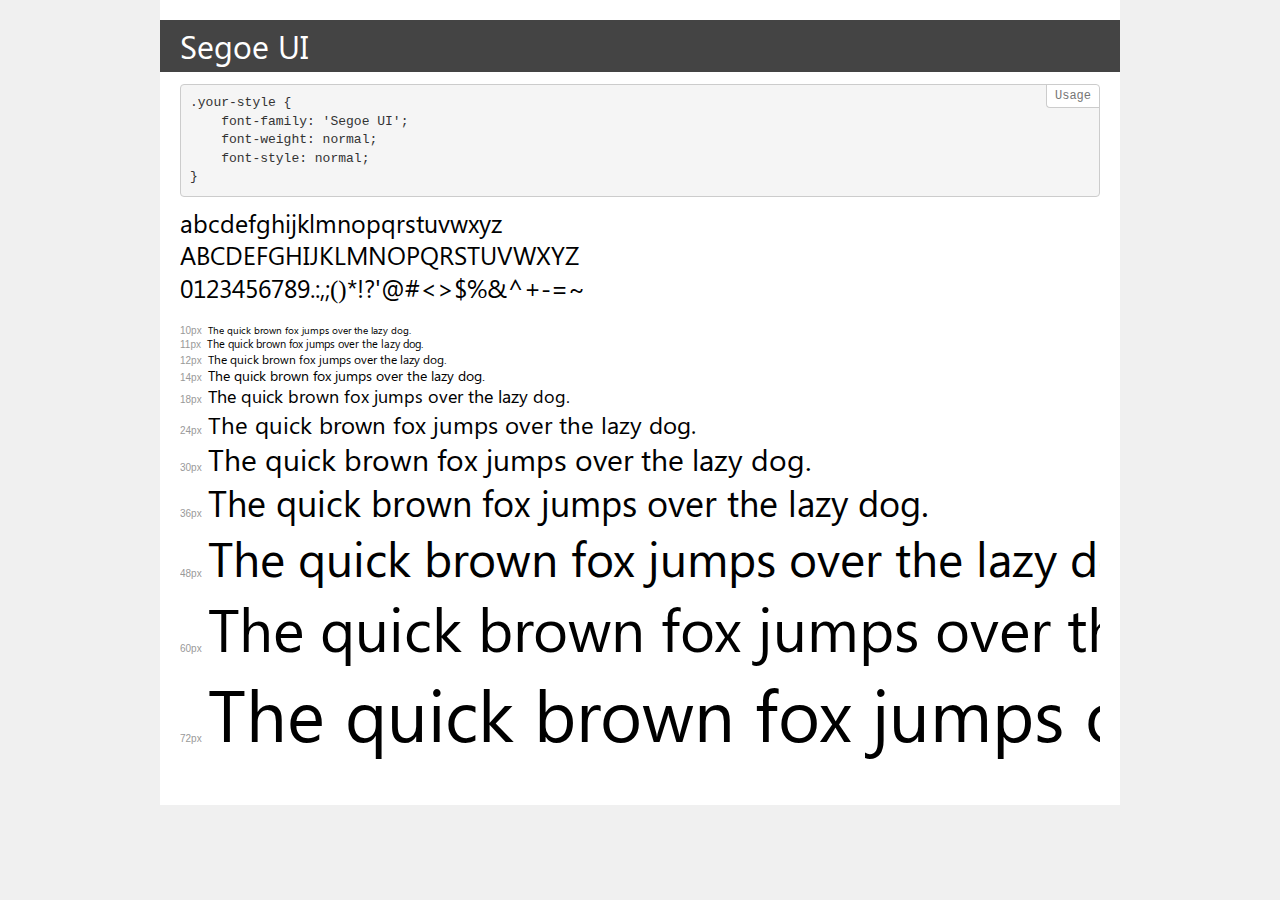
<file: download fonts/segoe ui regular/demo.html>
<!DOCTYPE html>
<html lang="en">
<head>
    <meta charset="utf-8">
    <meta http-equiv="X-UA-Compatible" content="IE=edge">
    <meta name="viewport" content="width=device-width, initial-scale=1">
    <meta name="robots" content="noindex, noarchive">
    <meta name="format-detection" content="telephone=no">
    <title>Transfonter demo</title>
    <link href="stylesheet.css" rel="stylesheet">
    <style>
        /*
        http://meyerweb.com/eric/tools/css/reset/
        v2.0 | 20110126
        License: none (public domain)
        */
        html, body, div, span, applet, object, iframe,
        h1, h2, h3, h4, h5, h6, p, blockquote, pre,
        a, abbr, acronym, address, big, cite, code,
        del, dfn, em, img, ins, kbd, q, s, samp,
        small, strike, strong, sub, sup, tt, var,
        b, u, i, center,
        dl, dt, dd, ol, ul, li,
        fieldset, form, label, legend,
        table, caption, tbody, tfoot, thead, tr, th, td,
        article, aside, canvas, details, embed,
        figure, figcaption, footer, header, hgroup,
        menu, nav, output, ruby, section, summary,
        time, mark, audio, video {
            margin: 0;
            padding: 0;
            border: 0;
            font-size: 100%;
            font: inherit;
            vertical-align: baseline;
        }
        /* HTML5 display-role reset for older browsers */
        article, aside, details, figcaption, figure,
        footer, header, hgroup, menu, nav, section {
            display: block;
        }
        body {
            line-height: 1;
        }
        ol, ul {
            list-style: none;
        }
        blockquote, q {
            quotes: none;
        }
        blockquote:before, blockquote:after,
        q:before, q:after {
            content: '';
            content: none;
        }
        table {
            border-collapse: collapse;
            border-spacing: 0;
        }
        /* demo styles */
        body {
            background: #f0f0f0;
            color: #000;
        }
        .page {
            background: #fff;
            width: 920px;
            margin: 0 auto;
            padding: 20px 20px 0 20px;
            overflow: hidden;
        }
        .font-container {
            overflow-x: auto;
            overflow-y: hidden;
            margin-bottom: 40px;
            line-height: 1.3;
            white-space: nowrap;
            padding-bottom: 5px;
        }
        h1 {
            position: relative;
            background: #444;
            font-size: 32px;
            color: #fff;
            padding: 10px 20px;
            margin: 0 -20px 12px -20px;
        }
        .letters {
            font-size: 25px;
            margin-bottom: 20px;
        }
        .s10:before {
            content: '10px';
        }
        .s11:before {
            content: '11px';
        }
        .s12:before {
            content: '12px';
        }
        .s14:before {
            content: '14px';
        }
        .s18:before {
            content: '18px';
        }
        .s24:before {
            content: '24px';
        }
        .s30:before {
            content: '30px';
        }
        .s36:before {
            content: '36px';
        }
        .s48:before {
            content: '48px';
        }
        .s60:before {
            content: '60px';
        }
        .s72:before {
            content: '72px';
        }
        .s10:before, .s11:before, .s12:before, .s14:before,
        .s18:before, .s24:before, .s30:before, .s36:before,
        .s48:before, .s60:before, .s72:before {
            font-family: Arial, sans-serif;
            font-size: 10px;
            font-weight: normal;
            font-style: normal;
            color: #999;
            padding-right: 6px;
        }
        pre {
            display: block;
            position: relative;
            padding: 9px;
            margin: 0 0 10px;
            font-family: Monaco, Menlo, Consolas, "Courier New", monospace;
            font-size: 13px;
            line-height: 1.428571429;
            color: #333;
            font-weight: normal;
            font-style: normal;
            background-color: #f5f5f5;
            border: 1px solid #ccc;
            overflow-x: auto;
            border-radius: 4px;
        }
        pre:after {
            display: block;
            position: absolute;
            right: 0;
            top: 0;
            content: 'Usage';
            line-height: 1;
            padding: 5px 8px;
            font-size: 12px;
            color: #767676;
            background-color: #fff;
            border: 1px solid #ccc;
            border-right: none;
            border-top: none;
            border-radius: 0 4px 0 4px;
            z-index: 10;
        }
        /* responsive */
        @media (max-width: 959px) {
            .page {
                width: auto;
                margin: 0;
            }
        }
    </style>
</head>
<body>
<div class="page">
    <div class="demo">
        <h1 style="font-family: 'Segoe UI'; font-weight: normal; font-style: normal;">Segoe UI</h1>
        <pre>.your-style {
    font-family: 'Segoe UI';
    font-weight: normal;
    font-style: normal;
}</pre>
        <div class="font-container" style="font-family: 'Segoe UI'; font-weight: normal; font-style: normal;">
            <p class="letters">
                abcdefghijklmnopqrstuvwxyz<br>
ABCDEFGHIJKLMNOPQRSTUVWXYZ<br>
                0123456789.:,;()*!?'@#<>$%&^+-=~
            </p>
            <p class="s10" style="font-size: 10px;">The quick brown fox jumps over the lazy dog.</p>
            <p class="s11" style="font-size: 11px;">The quick brown fox jumps over the lazy dog.</p>
            <p class="s12" style="font-size: 12px;">The quick brown fox jumps over the lazy dog.</p>
            <p class="s14" style="font-size: 14px;">The quick brown fox jumps over the lazy dog.</p>
            <p class="s18" style="font-size: 18px;">The quick brown fox jumps over the lazy dog.</p>
            <p class="s24" style="font-size: 24px;">The quick brown fox jumps over the lazy dog.</p>
            <p class="s30" style="font-size: 30px;">The quick brown fox jumps over the lazy dog.</p>
            <p class="s36" style="font-size: 36px;">The quick brown fox jumps over the lazy dog.</p>
            <p class="s48" style="font-size: 48px;">The quick brown fox jumps over the lazy dog.</p>
            <p class="s60" style="font-size: 60px;">The quick brown fox jumps over the lazy dog.</p>
            <p class="s72" style="font-size: 72px;">The quick brown fox jumps over the lazy dog.</p>
        </div>
    </div>
</div>
</body>
</html>
</file>
<file: css/style.css>
@font-face {
    font-family: 'Segoe UI';
    src: url('../fonts/SegoeUI.woff2') format('woff2'),
    url('../fonts/SegoeUI.woff') format('woff');
    font-weight: normal;
    font-style: normal;
    font-display: swap;
}

/* reset code */

html, body, div, span, applet, object, iframe,
h1, h2, h3, h4, h5, h6, p, blockquote, pre,
a, abbr, acronym, address, big, cite, code,
del, dfn, em, img, ins, kbd, q, s, samp,
small, strike, strong, sub, sup, tt, var,
b, u, i, center,
dl, dt, dd, ol, ul, li,
fieldset, form, label, legend,
table, caption, tbody, tfoot, thead, tr, th, td,
article, aside, canvas, details, embed,
figure, figcaption, footer, header, hgroup,
menu, nav, output, ruby, section, summary,
time, mark, audio, video {
    margin: 0;
    padding: 0;
    border: 0;
    font-size: 100%;
    font: inherit;
    /*! vertical-align: baseline; */
}
/* HTML5 display-role reset for older browsers */
article, aside, details, figcaption, figure,
footer, header, hgroup, menu, nav, section {
    display: block;
}
body {
    line-height: 1;
}
ol, ul {
    list-style: none;
}
blockquote, q {
    quotes: none;
}
blockquote:before, blockquote:after,
q:before, q:after {
    content: '';
    content: none;
}
table {
    border-collapse: collapse;
    border-spacing: 0;
}
/* reset code */
*{
    box-sizing: border-box;
}

a{
    text-decoration: none;
}
img{
    max-width: 100%;
    height: auto;

}
.clear-element{
    clear: both;
}
.container{
    max-width: 1200px;
    width: 100%;
    margin: 0 auto;
    padding-left: 15px;
    padding-right: 15px;
}

textarea:focus, input:focus{
    outline: none;
}

.active{
    background-color: #0096A1;
}


/* ***************** homepage ****************** */
/* ***************** header ****************** */
header{
    background-color: rgba(85, 115, 147,1.0);
    position: fixed;
    z-index: 100;
    width: 100%;

}
.homepage header{
    background-color: rgba(85, 115, 147,0.88);
}
.logo{
    float: left;
    width: calc(100% - 571px);
    margin-top: 20px;
}
.logo a{
    display: inline-block;
}
.menu{
    float: right;
    max-width: 571px;
}

nav ul li{
    float: left;
}
nav ul li a{
    font-family: 'Segoe UI', sans-serif;
    font-size: 17px;
    color: #fff;
    padding: 35px 20px;
    display: inline-block;
    border-left: 1px solid;
    border-color: rgba(255, 255, 255,0.43);
    text-transform: capitalize;

}
nav ul li:last-child a{
    border-right: 1px solid;
    border-color: rgba(255, 255, 255,0.43);
}
nav ul li a:hover{
    background-color: #0096A1;
}
.dropdown-content li{
    float: none!important;
   
}
.dropdown-content {
    display: none;
    position: absolute;
    background-color: #F8FCFD!important;
    min-width: 100px;
    box-shadow: 0px 8px 16px 0px rgb(0 0 0 / 20%);
    z-index: 1;
    
}
.dropdown-content a {
    float: none!important;
    color: black;
    padding: 12px 16px;
    text-decoration: none;
    display: block;
    text-align: left;
    border-left: unset!important;
}
.blog:hover .dropdown-content {
    display: block;
}






/*===================header-scroll==========*/

.header-alt nav ul li a{
    height: 70px;
    padding: 25px 20px;
}
.header-alt .logo{
    width: calc(64% - 571px);
    margin-top: 13px;
}
.header-alt header{
    height: 70px;
}













/* ***************** slider ****************** */
.top-slides{
    background-image: url(../img/banner-bg.jpg);
    background-repeat: no-repeat;
    background-position: center;
    background-size: cover;
    padding-top: 155px;
    padding-bottom: 190px;
}
.slider-contents{
    max-width: 670px;
}
.slider-contents h3{
    font-family: 'Montserrat', sans-serif;
    font-size: 51px;
    font-weight: 500;
    color: #F5F5F5;
    line-height: 1.2;
    margin-bottom: 40px;
}
.slider-contents h3 span{
    font-weight: 700;
    letter-spacing: 0.69px;
}
.slider-contents p{
    font-family: 'Montserrat', sans-serif;
    font-size: 18px;
    font-weight: 500;
    letter-spacing: 0.61px;
    color: #D5DFE1;
    line-height: 1.5;
    margin-bottom: 35px;
}
.slider-contents a{
    font-family: 'Montserrat', sans-serif;
    font-size: 18px;
    padding: 20px 25px;
    display: inline-block;
    background-color: #00516A;
    color: #fff;
    border: 1px solid #00516A;
    text-transform: capitalize;
}
.top-slider .slick-prev{
    left: 10%;
    z-index: 1;
    height: 43px;
    width: 43px;
}
.top-slider .slick-prev::before{
    background-image: url(../img/before-arrow.png);
    background-repeat: no-repeat;
    color: transparent;
    font-size: 43px;
}
.top-slider .slick-next{
    right: 10%;
    z-index: 1;
    height: 43px;
    width: 43px;
}
.top-slider .slick-next::before{
    background-image: url(../img/after-arrow.png);
    background-repeat: no-repeat;
    color: transparent;
    font-size: 43px;
}
/* ***************** developments block ****************** */
.developments{
    margin-top: -68px;
    position: relative;
    margin-bottom: 100px;
}
.development-box{
    float: left;
    width: 32%;
    margin-right: 2%;
    padding: 55px 20px 35px;
    background-repeat: no-repeat;
    background-position: center;
    background-size: 100%;
    color: #fff;
    font-family: 'Montserrat', sans-serif;
    font-size: 20px;
    font-weight: 500;
}
.developments .development-box:nth-child(3n){
    margin-right: 0;
}
.custom-development{
    background-image: url(../img/box1.png);
}
.ecom-development{
    background-image: url(../img/box2.png);
}
.content-mgt{
    background-image: url(../img/box3.png);
}
/* ***************** service block ****************** */
.services{
    text-align: center;
    margin-bottom: 165px;
}
.service-heading{
    margin-bottom: 60px;
}

.service-heading h1{
    color: #262525;
    font-family: 'Montserrat', sans-serif;
    font-size: 38px;
    font-weight: 600;
    margin-bottom: 30px;
}
.service-heading p{
    color: #5D5D5D;
    font-family: 'Montserrat', sans-serif;
    font-size: 18px;
    line-height: 1.5;
}
.service-card{
    float: left;
    width: 32%;
    margin-right: 2%;
    padding: 130px 25px 45px;
    border-radius: 5px;
    box-shadow: 1px 5px 9px #ddd;
    background-color: #fff;
    background-repeat: no-repeat;
    background-position: center top 40px;
}
.service-cards .service-card:nth-child(3n){
    margin-right: 0;
}
.service-cards .service-card:nth-child(-n+3){
    margin-bottom: 30px;
}
.service-card h5{
    font-family: 'Montserrat', sans-serif;
    font-size: 24px;
    font-weight: 500;
    color: #262525;
    margin-bottom: 30px;
}
.service-card p{
    font-family: 'Montserrat', sans-serif;
    font-size: 16px;
    color: #5D5D5D;
    line-height: 1.4;
    font-weight:400;
}
.services .service-card:hover{
    background-color: #056C7E;
    box-shadow: none;
}
.services .service-card:hover h5{
    color: #fff;
}
.services  .service-card:hover p{
    color: #E2E2E2;
}
.service-card-1{
    background-image: url(../img/s-card1-green.png);
    background-repeat: no-repeat;
}
.services .service-card-1:hover{
    background-image: url(../img/s-card1-white.png);
    background-repeat: no-repeat;
}
.service-card-2{
    background-image: url(../img/s-card2-green.png);
    background-repeat: no-repeat;
}
.services .service-card-2:hover{
    background-image: url(../img/s-card2-white.png);
    background-repeat: no-repeat;
}
 .service-card-3{
    background-image: url(../img/s-card3-green.png);
     background-repeat: no-repeat;
}
.services .service-card-3:hover{
    background-image: url(../img/s-card3-white.png);
    background-repeat: no-repeat;
}
 .service-card-4{
    background-image: url(../img/s-card4-green.png);
     background-repeat: no-repeat;
}
.services .service-card-4:hover{
    background-image: url(../img/s-card4-white.png);
    background-repeat: no-repeat;
}
.service-card-5{
    background-image: url(../img/s-card5-green.png);
    background-repeat: no-repeat;
}
.services .service-card-5:hover{
    background-image: url(../img/s-card5-white.png);
    background-repeat: no-repeat;
}
.service-card-6{
    background-image: url(../img/s-card6-green.png);
    background-repeat: no-repeat;
}
.services  .service-card-6:hover{
    background-image: url(../img/s-card6-white.png);
    background-repeat: no-repeat;
}
/* ***************** testimonial block ****************** */
.testimonial{
    background-color: #0C1F34;
    padding-bottom: 20px;
}
.testimonial-left{
    float: left;
    width: 52%;
    margin-right: 7%;
}
.testimonial-left img{
    margin-top: -45px;
}
.testimonial-counter{
    margin-top: 20px;
}
.project-counter{
    float: left;
    width: 32%;
    margin-right: 2%;
    background-color: #313840;
    padding: 25px 5px;
}
.project-counter p{
    color: #fff;
    font-family: 'Raleway', sans-serif;
    font-weight: 500;
    font-size: 16px;
    line-height: 1.6;
    text-align: center;
}
.project-counter p span{
    color: #0691AA;
    display: block;
    text-align: center;
    font-family: 'Roboto', sans-serif;
    font-weight: 700;
    font-size: 34px;
    margin-bottom: 15px;
    letter-spacing: 1.1px;
}
.testimonial-counter .project-counter:nth-child(3n){
    margin-right: 0;
}
.testimonial-right{
    float: right;
    width: 40%;
}
h4.testimonial-heading{
    font-family: 'Montserrat', sans-serif;
    font-size: 36px;
    font-weight: 700;
    color: #FFFFFF;
    margin-top: 42px;
}
.testimonial-content{
    margin-top: 25px;

}





.testimonial-content p{
    font-family: 'Nunito Sans', sans-serif;
    font-size: 16px;
    color: #F5F5F5;
    width: 70%;
    line-height: 1.6;
    /*! float: right; */
    /*! text-align: center; */
    /*! margin-right: ; */
    margin-left: 86px;
}
.testimonial-content h5{
    font-family: 'Montserrat', sans-serif;
    font-size: 20px;
    font-weight: 700;
    color: #0691AA;

}
.testimonial-content h6{
    font-family: 'Nunito Sans', sans-serif;
    font-size: 14px;
    color:#EEE7E7;
    line-height: 2;
}
.testimonial-profile{
    margin-top: 50px;

}
.testimonial-profile img{
    float: left;
}
.profile-info{
    float: left;
    margin-left: 25px;
    padding: 10px 0px;
}


.testimonial-slider .slick-dots {
    display: flex;
    justify-content: center;
    margin: 0;
    padding: 1rem 0;
    list-style-type: none;
    color: #C9C0C0;
}


.testimonial-slider .slick-dots li button{
    background:#C9C0C0;
    display: block;
    width: .8rem;
    height: .8rem;
    padding: 0px;
    border: none;
    border-radius: 100%;
    text-indent: -9999px;
    margin-top: 40px;
}


.testimonial-slider li.slick-active button {
    background-color: #0691AA;
    padding: 7px;
}
.testimonial-content span{
    content: "\201C";
    font-size: 110px;
    display: inline-block;
    height: 85px;
    vertical-align: middle;
    right: 23px;
    position: relative;
}
.updated-title{
    width: 100%;
    margin-top: 107px;
    margin-bottom: 46px;
}
.updated-title h1{
    font-family: 'Montserrat', sans-serif;
    font-size: 30px;
    font-weight: 500;
    color: #262525;
    /*! float: left; */
    text-align: left;
}

.updated-arrow{
    /*! float: right; */
}




.advisor .slick-prev::before{
    background-image: url(../img/arrow-left.png);
    background-repeat: no-repeat;
    color: transparent;

    background-color: #056C7E;
    background-position: center;
    padding: 10px 15px;
    /*! margin-right: 30px; */
}
.advisor .slick-next{

    z-index: 1;
    height: 46px;
    width: 46px;
    top: -62px;
    right: 7px;
    /*! left: auto; */
    /*! padding: 0px; */
    /*! margin-left: 30px; */
    /*! bottom: 0; */
}
.advisor .slick-next::before{
    background-image: url(../img/arrow-right.png);
    background-repeat: no-repeat;
    color: transparent;

    background-color: #056C7E;
    background-position: center;
    padding: 10px 15px;
}
.advisor .slick-prev{

    z-index: 1;
    height: 46px;
    width: 46px;
    left: auto;
    right: 50px;
    /*! bottom: 0px; */
    top: -62px;
    margin-right: 30px;
}
















.updated-arrow img{
    background-color: #056C7E;

    padding: 11px 16px;
    margin-left: 30px;
}
.advisor-content{
    margin-top: 40px;
    padding-left: 30px;
    padding-bottom: 28px;
}
.advisor-content h1{
    font-family: 'Montserrat', sans-serif;
    font-size: 20px;
    font-weight: 500;
    color: #545454;
}
.advisor-content h5{
    font-family: 'Montserrat', sans-serif;
    font-size: 12px;
    font-weight: 400;
    color: #5D5D5D;
    margin-top: 16px;
}
.advisor-content p{
    font-family: 'Montserrat', sans-serif;
    font-size: 16px;
    font-weight: 400;
    color: #5D5D5D;
    margin-top: 24px;
    width: 82%;
    margin-bottom: 28px;
    line-height: 1.5;
}
.advisor-content a{
    font-family: 'Montserrat', sans-serif;
    font-size: 16px;
    font-weight: 400;
    color: #046F8B;

}


.advisor-one,.advisor-two,.advisor-three{
    background-color: #F5F8FA;
}

.advisor-area-one,.advisor-area-two,.advisor-area-three{

}


.advisor {
    display: flex;
    width: 100%;
}
.advisor-one:hover, .advisor-two:hover, .advisor-three:hover{
    background-color: #FFFFFF;
    box-shadow: 5px 5px 10px 0px #979797;
}
.company-experience{
    background-color: #EDF3F9;
    margin-top: 92px;
    position: relative;


}
.experience-heading h1{
    font-size: 36px;
    text-transform: uppercase;

    color: rgb(66,66,242);
    font-family: 'Montserrat', sans-serif;
    font-weight: 700;
}
.experience-heading p{
    font-size: 20px;
    font-family: 'Montserrat', sans-serif;
    font-weight: 500;
    color: #5D5D5D;
    padding-top: 54px;
    width: 100%;
    line-height: 1.4;
    margin-bottom: 100px;
}
.experience-heading{
    padding-top: 88px;
    width: 40%;

}
.experience-img{
    z-index: 1;
    position: absolute;
   background-image: url("../img/image-12.jpg");
    background-repeat: no-repeat;
    height: 682px;
    bottom: 0px;
    right: 15px;
}
.project-client-customer{
    background-color: #079BB5;
    padding: 84px 0px;

}
.client-counter{
    display: flex;
    width: 60%;
}
.happy-customer{
    background-image: url(../img/customer.png);
    height: 114px;
    background-repeat: no-repeat;
    margin-right: 10%;

}
.project-done{
    background-image: url(../img/projects.png);
    height: 114px;
    background-repeat: no-repeat;
    margin-right: 10%;
}
.happy-client{
    background-image: url(../img/clients.png);
    height: 114px;
    background-repeat: no-repeat;
}

.happy-customer h1,.happy-client h1,.project-done h1{
    font-size: 36px;
    font-family: 'Montserrat', sans-serif;
    font-weight: 400;
    color: #F5F5F5;

    position: relative;

    top: 30px;

    padding-left: 10px;
}
.happy-customer p,.happy-client p,.project-done p{
    font-size: 14px;
    font-family: 'Montserrat', sans-serif;
    font-weight: 400;
    color: #F5F5F5;
    position: relative;
    top: 40px;
    text-transform: capitalize;
    padding-left: 10px;
}

.container-relative{
    max-width: 1200px;
    width: 100%;
    margin: 0 auto;
    padding-left: 15px;
    padding-right: 15px;
    position: relative;
}
.nine-years h1{
     color: transparent;
    font-size: 183px;
    font-family: 'Segoe UI';
    line-height: 183px;
    background-color: #007084;
     font-weight: bold;
}
.nine-years h1 span{
   background-image: url("../img/9.jpg");
    -webkit-text-fill-color: transparent;
    -webkit-background-clip: text;
    display: block;

}

.nine-years{

    text-align: center;
    padding: 25px 0px;
    background: #007084;
    margin-left: auto;
    position: absolute;
    right: 0;
    bottom: 0px;
    width: 45%;
}
.nine-years p{
    font-family: 'Montserrat', sans-serif;
    font-size: 20px;
    color: #F8FEFF;
    text-align: center;
    font-weight: 400;
    line-height: 1.6;
}


.contact-form{

}
.contact-us{
    margin-top: 110px;
    width: 80%;
    background-color: #EDF3F9;
    margin-right: auto;
    margin-left: auto;
    padding: 0px 84px;
    position: relative;
    /*! bottom: -11px; */
    /*! top: 120px; */
}
.contact-heading{
    padding-top: 68px;
    margin-bottom: 65px;
}
.contact-us h5{
    font-family: 'Montserrat', sans-serif;
    font-size: 38px;
    font-weight: 700;
    color: #262525;
    text-align: center;

}
.contact-us p{
    font-family: 'Montserrat', sans-serif;
    font-size: 16px;
    font-weight: 500;
    color: #262525;
    text-align: center;
    padding-top: 30px;

}


.form-field{
    float: left;
    margin-bottom: 4%;
    width: 48%;

}
.contact-form textarea{
    width: 100%;
    padding: 15px 20px;
    font-family: 'Montserrat', sans-serif;
    font-size: 16px;
    font-weight: 500;
    color: #8F8F8F;

    border: 0.3px solid #979292;
    border-radius: 5px;
    background: #fff;
}
.submit{
    padding-bottom: 67px;
    padding-top: 30px;
    text-align: center;
}
.submit input[type="submit"] {
    text-align: center;
    padding: 0px 10px;
    background-color: #056C7E;
    color: #ffffff;
    font-family: 'Montserrat', sans-serif;
    font-weight: 500;
    font-size: 16px;
    border-radius: 5px;
    margin-top: 5px;
    margin-bottom: 0;
    display: inline-block;
    height: 50px;

    width: 100%;

    border: none;
    text-transform: uppercase;
}
.form-field input[type="text"]{
    font-family: 'Montserrat', sans-serif;
    font-size: 16px;
    font-weight: 500;
    width: 100%;
    padding: 10px 20px;
    border: 0.3px solid #979292;
    color: #8F8F8F;
    border-radius: 5px;
    background: #fff;
}

.name,.email{
    margin-right: 4%;
}
.contact-us-background{
    position: relative;
    background-image: url(../img/path.jpg);
    background-size: auto;
    background-repeat: no-repeat;
    height: 890px;
    background-position: bottom;
}





.advisor    .slick-list {margin: 0 -15px;}
 .advisor   .slick-slide>div {padding: 0 15px;}





    /* ***************** footer ****************** */
footer{
    background-color: #211E3B;
    padding: 100px 0;
}
.footer-logo{
    text-align: center;
    margin-bottom: 65px;
}
.footer-column{
    float: left;
    width: 22%;
    margin-right: 4%;
}
.footer-follow{
    margin-right: 0;
}
.footer-column h5{
    font-family: 'Montserrat', sans-serif;
    font-size: 30px;
    color: #fff;
    margin-bottom: 20px;
}
.footer-column p{
    color: #F5F5F5;
    font-family: 'Montserrat', sans-serif;
    font-size: 16px;
    line-height: 1.5;
    margin-bottom: 15px;
}
.footer-column a{
    color: #F5F5F5;
    font-family: 'Montserrat', sans-serif;
    font-size: 16px;
    line-height: 1.5;
}
.footer-follow ul li{
    float: left;
    width: 32%;
    margin-right: 2%;
}
.footer-follow ul li:nth-child(3n){
    margin-right: 0;
}
.footer-follow ul li:nth-child(-n+3){
    margin-bottom: 10px;
}
.footer-follow ul li a{
    display: inline-block;
    line-height: 1;
}
.footer-copyright{
    background-color: #fff;
    text-align: center;
    padding: 23px 0;
}
.footer-copyright p{
    font-family: 'Segoe UI', sans-serif;
    font-size: 20px;
    color: #707070;
}


/*=================================team=============================*/

.team-header{
    background-image:linear-gradient(rgba(38,39,39,0.5)100%,rgba(38,39,39,0.5)100%), url("../img/team-banner.jpg");

}
.header-title h1{
    font-size: 60px;
    font-family: 'Montserrat', sans-serif;
    position: absolute;
    bottom: 109px;
    color: #FFFFFF;
    font-weight: 500;

}
.header-title span{
    padding-left: 11px;
    padding-right: 17px;
}
.header-title h5{
    font-size: 19px;
    font-family: 'Montserrat', sans-serif;
    position: absolute;
    bottom: 70px;
    color: #FFFFFF;
    font-weight: 500;
}
.same-part{
    margin-top: 110px;
    margin-bottom: 60px;
}
.same-part h1{
    font-size: 38px;
    font-family: 'Montserrat', sans-serif;
    color: #000000;
    font-weight: 500;
    text-align: center;
    margin-bottom: 36px;

}
.same-part p{
    font-size: 18px;
    font-family: 'Montserrat', sans-serif;
    font-weight: 500;
    text-align: center;
    color:#5D5D5D;
    width: 62%;
    margin-right: auto;
    margin-left: auto;
    line-height: 1.5;
}

.dimg-one,.dimg-two,.dimg-three{
    width: 30%;
    position: relative;
}
.dimg-one,.dimg-two{
    margin-right: 5%;
}

.directors-img{
    display: flex;
}
.director-info{
    position: absolute;
    text-align: center;
    width: 100%;
    background-color: #056C7E;
    bottom: -25px;

}
.director-info h2{
    font-size: 21px;
    font-family: 'Montserrat', sans-serif;
    font-weight: 700;
    color: #FFFFFF;

    padding-top: 24px;
}

.director-info h3{
    font-size: 15px;
    font-family: 'Montserrat', sans-serif;
    font-weight: 500;
    color: #E5E5E5;
    padding-bottom: 16px;
    padding-top: 13px;
}



.team-member{
    margin-bottom: 110px;
}

.team-content{
    margin-top: 93px;
    margin-bottom: 62px;
}
.team-content h1{
    font-size: 38px;
    font-family: 'Montserrat', sans-serif;
    color: #000000;
    font-weight: 500;
    text-align: center;
}

.team-content p{
    font-size: 18px;
    font-family: 'Montserrat', sans-serif;
    font-weight: 500;
    text-align: center;
    color:#5D5D5D;
    width: 42%;
    margin-right: auto;
    margin-left: auto;
    line-height: 1.6;
    padding-top: 38px;
}
.team-info{
    margin-top: 26px;
}

.team-info h2{
    font-size: 18px;
    font-family: 'Montserrat', sans-serif;
    font-weight: 500;
    text-align: left;
    color: black;
}
.team-info h3{
    font-size: 15px;
    font-family: 'Montserrat', sans-serif;
    font-weight: 400;
    text-align: left;
    color: #5D5D5D;
    padding-top: 13px;
}
.team-img-partone,.team-img-parttwo{
    margin-top: 60px;
    display: flex;
}
.timg-one,.timg-two,.timg-three,.timg-four,.timg-five,.timg-six,.timg-seven,.timg-eight{
    width: 23%;
}
.timg-one,.timg-two,.timg-three,.timg-five,.timg-six,.timg-seven{
    margin-right: 2.67%;
}


/*===================CONTACT US====================*/
.contact-header{
    background-image:linear-gradient(rgba(15,40,141,0.5)100%,rgba(15,40,141,0.5)100%),url("../img/contact-banner.jpg");

}

.main-heading p{

    width: 40%;


}


.contact-info{
    display: flex;
    text-align: center;

}

.phone h1,.address h1,.email-address h1{
    font-family: 'Montserrat', sans-serif;
    font-size: 33px;
    font-weight: 400;
    color: #056C7E;
    margin-top: 39px;
}
.phone p,.address p,.email-address p{
    font-family: 'Montserrat', sans-serif;
    font-size: 16px;
    font-weight: 400;
    color: #171717;
    margin-top: 22px;
    line-height: 1.6;

}




.img-bg{
    background-image: url("../img/bg.png");
    height: 98px;
    background-repeat: no-repeat;
    background-size: auto;
    background-position: center;
}
.img-bg img{
    margin-top: 20px;
}
.phone,.address,.email-address{
    width: 32%;
    background-color: #FFFFFF;
    box-shadow: 0px 10px 20px rgba(66,75,81,.16) ;
    padding-top: 57px;
    padding-bottom: 32px;
}
.phone,.address{
    margin-right: 2%;
}



#marker {
    width: 50px;
    height: 50px;
    cursor: pointer;
}
.mapboxgl-popup {
    max-width: 200px;
}
#map {
    position: relative;
    top: 0;
    bottom: 0;
    width: 100%;
    margin-top: 112px;
}
.mapboxgl-map{
    overflow: visible;
}
.mapboxgl-popup-content {
    border-radius: 10px;
    border: 0.5px solid #707070;
    padding: 10px 20px;
    width: 200%;

}
.mapboxgl-popup-content p  {
    font-family:'Montserrat', sans-serif;
    font-size: 12px;
    font-weight: 400;
    color: #191919;


}

.mapboxgl-ctrl{
    display: none;
}
.mapboxgl-popup-close-button{
    display: none;
}
.mapboxgl-popup-content span{
    font-family:'Montserrat', sans-serif;
    font-size: 19px;
    font-weight: 400;
    color: #006579;
    line-height: 1.6;

}


/*============================SERVICES=================*/

.service-header{
    background-image:linear-gradient(rgba(16,36,138,0.5)100%,rgba(16,36,138,0.5)100%),url("../img/service.jpg");

}

.service-info ul {
    list-style-type: square;
    color: #056C7E;
}
.service-page{
    text-align: left;
    margin-top: 110px;
    margin-bottom: 164px;

}

.service-page .service-card{
    background-position:left 25px top 40px;
}
.service-page .service-card:hover{
    box-shadow: 0px 10px 20px rgba(66,75,81,.16);
}
.service-page .service-card h5{
    border-bottom: 0.5px solid #698F95;
    padding-bottom: 17px;
    margin-bottom: 19px;
}
.service-page .service-card ul{
    margin-top: 21px;
    list-style: none;
}
.service-page .service-card ul li{
    font-family: 'Montserrat', sans-serif;
    font-size: 16px;
    color: #5D5D5D;
    line-height: 1.5;
    font-weight: 400;

    margin-left: 25px;
}
.service-page .service-card ul li::before {
    content: "\25AA";
    color: #056C7E;
    font-weight: bold;
    display: inline-block;
    width: 1em;
    margin-left: -1em;
    font-size: 20px;
}

.service-page .service-card p.service-card-pg {
    margin-bottom: 39px;
}
.service-page .service-card span{
    font-family: 'Montserrat', sans-serif;
    font-size: 16px;
    color: #5D5D5D;
    font-weight: 500;

}
.worked-heading h1{
    color: #262525;
    font-family: 'Montserrat', sans-serif;
    font-size: 38px;
    font-weight: 600;
    margin-bottom: 30px;
}
.worked-heading {
    width: 60%;
    text-align: center;
    margin-left: auto;
    margin-right: auto;
    margin-top: 120px;
}
.worked-heading p{
    color: #5D5D5D;
    font-family: 'Montserrat', sans-serif;
    font-size: 18px;
    margin-bottom: 80px;
    line-height: 1.5;
}
.worked-company-img{
    padding:0px 34px;
    margin-bottom: 130px;
}

.worked-company-img .img-part-one .img-width{
    width: 16%;
    margin-right: 4.5%;
    display: inline-block;
}
.worked-company-img .img-part-one .img-width:last-child{
    margin-right: 0;
}
.worked-company-img .img-part-two{
    margin-top: 70px;
    text-align: center;
}
.worked-company-img .img-part-two .img-width{
    width: 16%;
    margin-right: 4.5%;
    display: inline-block;
}
.worked-company-img .img-part-two .img-width:last-child{
    margin-right: 0;
}


/*===========================BLOG======================*/
.header-img{
    background-repeat: no-repeat;
    background-size:cover;
    height: 440px;
    position: relative;
}



.blog-header{
    background-image:linear-gradient(rgba(15,20,80,0.5)100%,rgba(15,20,80,0.5)100%), url("../img/blog-banner.jpg");

}

.blog-advisor{
    width: 67%;
    float: left;
    margin-right: 1%;
}
.blog-advisor-details{
    width: 47%;
    background-color: #F5F8FA;
    float: left;
    margin-right: 3%;
    margin-bottom: 38px;
}

.blog-advisor-details:hover {
    background-color: #FFFFFF;
    box-shadow: 5px 5px 10px 0px #979797;
}


.rightsidebar{
    float: right;
    width: 32%;
}
.rightsidebar-posts{
    background-color: transparent;

}

.rightsidebar-heading{
    color: #056C7E;
    font-family:'Montserrat', sans-serif;
    font-size: 20px;
    margin-bottom: 20px;
    text-transform: uppercase;
    display: inline-block;
}


.rightsidebar-content{
    padding-bottom: 10px;
    border-bottom: 1px solid rgba(112,112,112,0.23);
    margin-top: 12px;
}
.rightsidebar-content:last-child{
    border: none;
    padding-bottom: unset;
}
.rightsidebar-image{
    float: left;
    width: 30%;
    margin-right: 2%;
    /*! display: inline-block; */
}
.rightsidebar-detail{
    float: left;
    width: 65%;
}
.rightsidebar-detail h6{
    font-family:"Montserrat",sans-serif;
    font-size: 12px;
    font-weight: 300;
    text-transform: uppercase;
    margin-bottom: 14px;
    color: #363434;
    margin-top: 5px;
}

.rightsidebar-detail p{
    font-family:"Montserrat",sans-serif;
    font-size: 16px;
    font-weight: 500;
    color: #4D4C4C;
    margin-top: 15px;
    margin-bottom: 14px;
}
.rightsidebar-detail h5{
    font-family:"Montserrat",sans-serif;
    font-size: 16px;
    font-weight:300;
    color: #7B7B7B;
    font-style: italic;
}


.header-form{

    float: left;
    margin-bottom: 33px;
}
.header-form input[type=text]{
    width: 373px;
    padding: 11px 15px;
    border: 1px solid #707070;
    color: #BCBBBB;
    font-family: 'Montserrat', sans-serif;
    font-size: 16px;
    font-weight: 500;

}

.header-form form{
    width: 100%;
    position: relative;


}



.header-form form a{
    background-color: #056C7E;
    padding: 11px 12px;
    position: absolute;
    right: 0;

}
.header-form form img{
    vertical-align: middle;

}
.category{

}
.category h1{
    font-family: 'Montserrat',sans-serif;
    font-size: 20px;
    font-weight: 400;
    color: #056C7E;
    margin-top: 42px;
    margin-bottom: 31px;
}
.category li{
    font-family: 'Montserrat',sans-serif;
    font-size: 16px;
    font-weight: 500;
    color: #141414;
    border-bottom: 1px solid rgba(112,112,112,0.23);
    line-height: 2;
}
.category li span{
    float: right;
    font-family: 'Montserrat',sans-serif;
    font-size: 14px;
    font-weight: 500;
    margin-top: 5px;
    background-color: #FED8D8;
    height: 25px;
    width: 25px;
    border-radius: 50%;
    text-align: center;
}
.tags{
    float: left;
}
.tags h1{
    font-family: 'Montserrat',sans-serif;
    font-size: 20px;
    font-weight: 400;
    color: #056C7E;
    margin-top: 33px;
    margin-bottom: 51px;
}

.tags ul li{
    text-align: center;
    border: 1px solid #707070;
    min-width: 41px;
    margin-right: 16px;
    margin-bottom: 16px;
    float: left;
    padding: 8px 14px 10px;
}
.tags ul.tag-line li:first-child{
    border: none;
}

.tags ul li a {
    color: #0F0E0E;
    font-family: 'Montserrat',sans-serif;
    font-size: 14px;
    font-weight: 400;

}
.tags ul li:hover{
    background-color: #056C7E;
}
.tags ul li:hover a{
    color: #FFFFFF;
}

/*======================Blog Details=============*/

.blog-details-header{
    background-image:url("../img/blog-details.png");
}
.blog-left{
    width: 65%;
    float: left;
    margin-right: 3%;
}


.blog-content{
    float: left;

}
.blog-content p.blog-heading{
    font-family: 'Montserrat', sans-serif;
    font-size: 20px;
    color: #000000;
    margin-bottom: 29px;
    font-weight: 400;
}

.author h5{
    color:#171717;
    font-family: 'Oswald', sans-serif;
    font-size: 16px;
    font-weight: 400;
    text-transform: uppercase;

}
.blog-content .upcoming-heading{
    margin-bottom: 20px;
}
.author{
    float: left;
    border-bottom: 1px solid rgba(112,112,112,0.23);
    border-top: 1px solid rgba(112,112,112,0.23);
    width: 100%;
}
.author-profile {
    float: left;
    padding: 15px 30px 17px 20px;

}
.author-name{
    float: left;
}
.author-name h5{
    font-family: 'Montserrat', sans-serif;
    font-size: 16px;
    font-weight: 400;
    color: #161515;
    margin-top: 22px;
    margin-bottom: 12px;
}
.author-name p{
    font-family: 'Montserrat', sans-serif;
    font-size: 12px;
    font-weight: 400;
    color: #6A6868;
}


.blog-link span{
    font-size: 16px;
    font-family: 'Montserrat', sans-serif;
    font-weight: 400;
    color: #302D2D;
    padding-left: 11px;
    padding-right: 24px;

}
.blog-link{
    float: right;
    margin-top: 29px;

}

.blog-link img{
    display: inline-block;
    vertical-align: middle;
}
.blog-img img{
    margin: 33px 0px;
}
.blog-writing p{
    font-family: 'Montserrat', sans-serif;
    font-weight: 400;
    font-size: 16px;
    color: #5D5D5D;
    width: 94%;
    line-height: 1.4;

}




.blog-writing blockquote{
    font-family: 'Montserrat', sans-serif;
    font-size: 18px;
    color: #262525;
    font-weight: 400;
    width: 91%;
    line-height: 1.4;
    padding-left: 10px;
    margin: 38px auto 73px;

}
.blog-writing  span{
    font-family: 'Montserrat',sans-serif;
    font-size: 48px;
    color: #2FA8B1;
    font-weight: 700;
    position: absolute;
    margin-top: -15px;
    margin-left: -22px;
}

.blog-img-two{
    margin-bottom: 70px;
}
.blog-linking{
    margin-top: 17px;
    border-bottom: 1px solid rgba(112,112,112,0.23);
    border-top: 1px solid rgba(112,112,112,0.23);
    margin-bottom: 56px;
}


.blog-link-bottom{
    float: left;

    /*! padding: ; */
    padding-top: 15px;
    padding-bottom: 17px;
}
.blog-link-bottom p{
    font-size: 16px;
    font-family: 'Montserrat', sans-serif;
    font-weight: 400;
    color: #000000;
    margin-top: 3.5px;
    float: left;
    margin-left: 22px;
    margin-right: 29px;
}
.blog-link-bottom .link-img{
    float: left;

}
.blog-link-bottom .link-img a{
    margin-right: 37px;
}

.comment-area h1{
    margin-bottom: 15px;
}
.comment-details h1,h2,.comment-area h1{
    font-size: 16px;
    font-family: 'Montserrat', sans-serif;
    font-weight: 400;
    color: #000000;
}
.comment-details h1{
    text-transform: uppercase;
    margin-bottom: 11px;
}


.comment-details p{
    font-size: 12px;
    font-family: 'Montserrat', sans-serif;
    font-weight: 400;
    color: rgba(0,0,0,.58);
    margin-top: 13px;
}
.commenter-img{
    float: left;
}
.comment-details{
    float: left;
    margin: 16px;
}
.comment-profile{
    background-color: #E5F2FE;
    margin-bottom: 21px;
}
.comment-profile:last-child{
    margin-bottom: unset;
}
.comment-area{
    margin-left: 5px;
}
.reply-comment{
    margin-left: 13%;
}
.reply p{
    font-size: 12px;
    font-family: 'Montserrat', sans-serif;
    font-weight: 400;
    color: rgba(0,0,0,.58);
    text-align: right;
    padding-top: 15px;
    padding-right: 15px;
}
.comment-field{
    float: left;
    margin-right: 16px;
}
.comment-form{
    float: left;
    width: 100%;
    margin-bottom: 138px;
}
.post-comment{
    margin-top: 28px;
}
.post-comment h1{
    font-size: 16px;
    font-family: 'Montserrat', sans-serif;
    font-weight: 400;
    color: #000000;
    margin-bottom: 20px;
    padding-left: 5px;
}
.comment-text textarea{
    width: 100%;
    margin-bottom: 16px;
    font-size: 16px;
    font-family: 'Montserrat', sans-serif;
    font-weight: 400;
    color: #575B5B;
    background-color: #E5F2FE;
    padding-top: 22px;
    padding-left: 20px;
    border: none;
    resize: none;
}
.comment-field input[type='text']{
    font-size: 16px;
    font-family: 'Montserrat', sans-serif;
    font-weight: 400;
    color: #575B5B;
    background-color: #E5F2FE;
    padding: 13px 0px 11px 23px;
    width: 236px;
    border: none;
}
.website input[type='text']{
    width:256px;
}
.website{
    margin-right: unset;
}
.check-box{
    margin-top: 29px;
    margin-bottom: 23px;
}
.check-box label{
    font-size: 12px;
    font-family: 'Montserrat', sans-serif;
    font-weight: 400;
    color: #5D5D5D;
}
.save-name{
    width: 16px;
    height: 16px;
    position: relative;
    top: 4px;

}
.check-box input[type='checkbox']{
    border: 1px solid #707070;
}
.comment-form-submit input[type="submit"]{
    font-size: 14px;
    font-family: 'Montserrat', sans-serif;
    font-weight: 400;
    color: #FFFFFF;
    background-color: #056C7E;
    padding: 8px 12px 7px 15px;
    border: none;
    text-transform: uppercase;

}


/*==================================CAREER=========================*/

.career-header{
    background-image: url(../img/careers-banner.jpg);

}
.career-title p{
    width: 40%;
}
.job-category{
    display: flex;
    flex-direction: row;
    flex-flow: wrap;
    align-items: center;
    justify-content: center;
    height: 500px;
    

}

 .it{
    height: 186px;
    width: 270px;
    background-color: #fff;
    box-shadow: 0px 10px 20px rgba(66,75,81,.16) ;
    text-align: center;
   
    margin-right: 1%;
    width: 24%;

}
.it img{
    margin-top: 38px;
}

.it p{
    color: #0096A1;
    font-weight: 500;
    font-family: 'Montserrat', sans-serif;
    font-size: 21px;
    margin-top: 34px;
}

.senior-position{
    width: 80%;
    margin-top: 2%;
    margin-left: auto;
    margin-right: auto;
}

/*==========================employee count====================*/

.employee-count{
    display: block;
    margin-top: 50px;
}

.employee-count th{
    font-family: 'Assistant',sans-serif;
    font-size: 16px;
    color: #FFFFFF;
    background: #203354;
    font-weight: 400;
    padding: 14px 10px;
}
.employee-count td{
    font-family: 'Assistant',sans-serif;
    font-size: 16px;
    font-weight: 400;
    padding: 14px 10px;
}
.employee-count th:first-child{
    background: unset;
}
.employee-count td:first-child{
    background: #E2E7EF;
    font-size: 20px;
}
.employee-count table{
    width: 100%;
    text-align: center;
}

.select-package label input {
    position: absolute;
    top: 0px;
    display: none;
}
.select-package label span {
    text-align: center;
    padding: 5px 14px;
    display: block;
    text-transform: uppercase;
    border-radius: 5px;
    border: 1px solid #203354;
}
.select-package input:checked + span {
    background-color:#203354;
    color:#fff;

}
.select-package{
    position: relative;
}
.employee-count tr:nth-child(2n){
    background: #EFF7D0;
}
.employee-count tr:nth-child(3){
    background: #C4EAD8;
}
td.line-through{
    text-decoration: line-through;
}
.pack-sign-up{
    text-align: center;
}
.pack-sign-up input{
    font-family: 'Assistant',sans-serif;
    font-size: 16px;
    font-weight: 400;
    padding: 14px 224px;
    color: white;
    background: #203354;
    border: none;
    border-radius: 7px;
    margin-top: 52px;
}
</file>
<file: download fonts/segoe ui regular/stylesheet.css>
@font-face {
    font-family: 'Segoe UI';
    src: url('SegoeUI.woff2') format('woff2'),
        url('SegoeUI.woff') format('woff');
    font-weight: normal;
    font-style: normal;
    font-display: swap;
}
</file>
